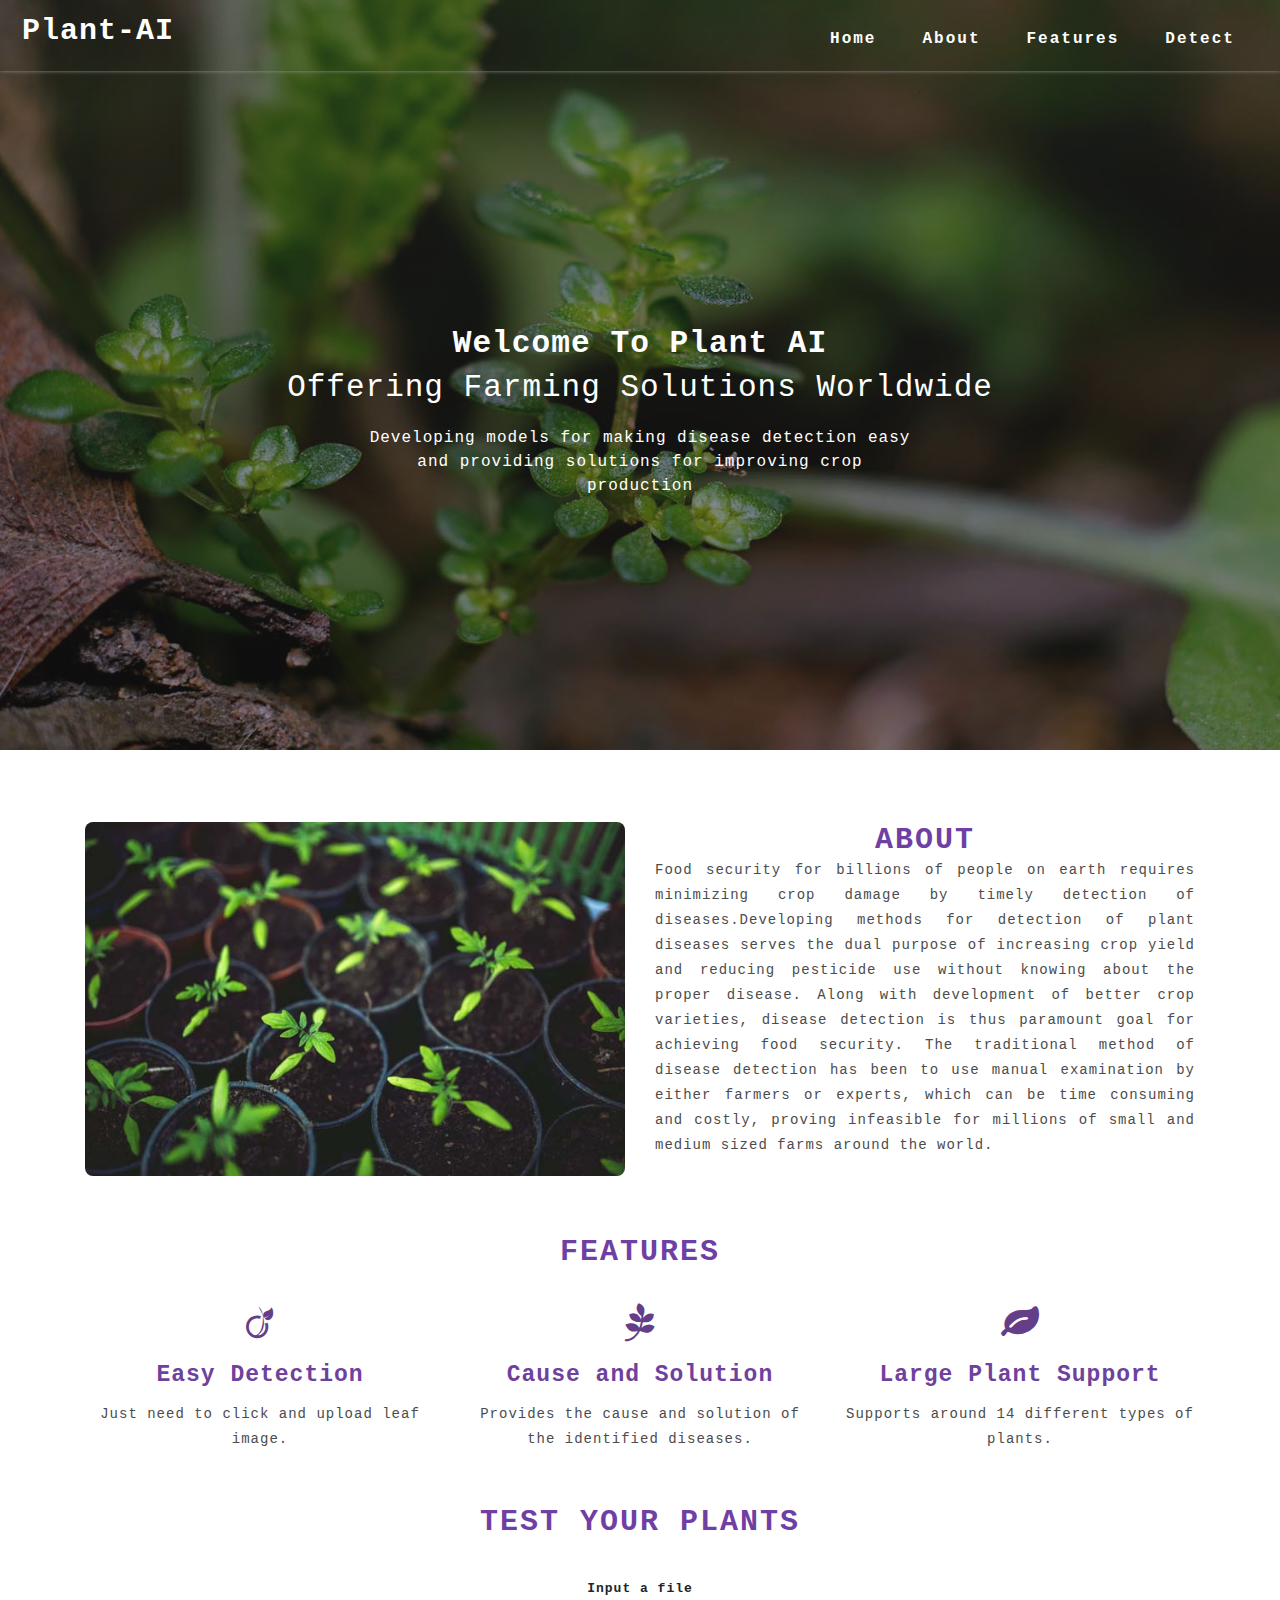
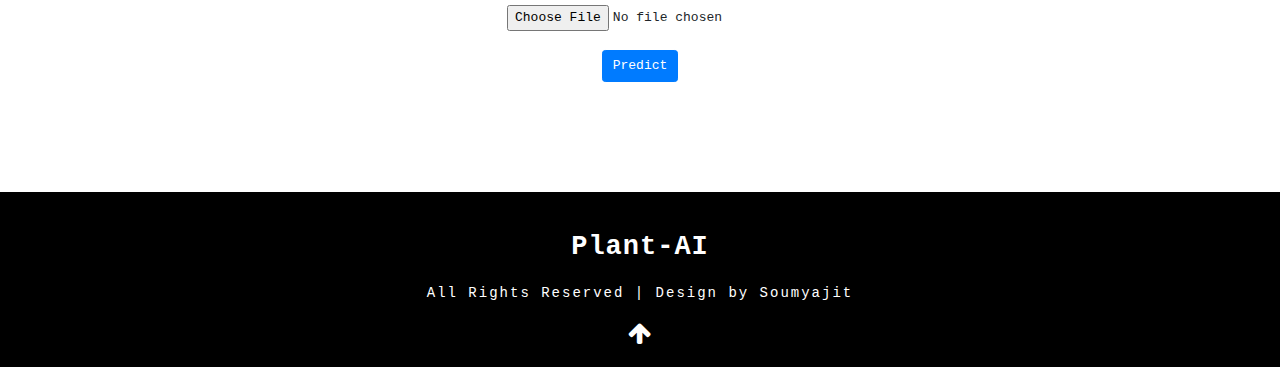
<file: Plant_AI-master/Flask/templates/index.html>
<!DOCTYPE html>
<html>

<head>
  <title>Plant AI</title>
  <!--meta tags -->
  <meta charset="UTF-8">
  <meta name="viewport" content="width=device-width, initial-scale=1">
  <!--//meta tags ends here-->
  <!--booststrap-->
  <link rel="stylesheet" href="https://maxcdn.bootstrapcdn.com/bootstrap/4.0.0/css/bootstrap.min.css"
    integrity="sha384-Gn5384xqQ1aoWXA+058RXPxPg6fy4IWvTNh0E263XmFcJlSAwiGgFAW/dAiS6JXm" crossorigin="anonymous">
  <!--//booststrap end-->

  <!-- font-awesome icons -->
  <link rel="stylesheet" href="https://cdnjs.cloudflare.com/ajax/libs/font-awesome/4.7.0/css/font-awesome.min.css"
    integrity="sha512-SfTiTlX6kk+qitfevl/7LibUOeJWlt9rbyDn92a1DqWOw9vWG2MFoays0sgObmWazO5BQPiFucnnEAjpAB+/Sw=="
    crossorigin="anonymous" />
  <!-- //font-awesome icons -->

  <!--stylesheets-->
  <link href="../static/styles/style.css" rel='stylesheet' type='text/css' media="all">
  <!--//stylesheets-->

</head>

<body>
  <div class="main-top" id="home">
    <!-- header -->
    <div class="headder-top">
      <!-- nav -->
      <nav>
        <div id="logo">
          <h1><a href="index.html">Plant-AI</a></h1>
        </div>
        <label for="drop" class="toggle">Menu</label>
        <input type="checkbox" id="drop">
        <ul class="menu mt-2">
          <li class="active"><a href="#home">Home</a></li>
          <li><a href="#about">About</a></li>
          <li><a href="#features">Features</a></li>
          <li><a href="#test">Detect</a></li>
        </ul>
      </nav>
      <!-- //nav -->
    </div>
    <!-- //header -->
    <!-- banner -->
    <div class="main-banner text-center">
      <div class="container">
        <div class="style-banner">
          <h4 class="mb-2">Welcome To Plant AI</h4>
          <h5>Offering Farming Solutions Worldwide
          </h5>
        </div>
        <div class="two-demo-button mt-md-4 mt-3">
          <p> Developing models for making disease detection easy and providing solutions for improving crop production
          </p>
        </div>

      </div>
    </div>
  </div>
  <!-- //banner -->

  <!-- about -->
  <section class="about py-lg-4 py-md-3 py-sm-3 py-3" id="about">
    <div class="container py-lg-5 py-md-4 py-sm-4 py-3">
      <div class="row">
        <div class="col-lg-6 about-imgs-txt pt-3">
          <img src="../static/images/4.jpg" alt="news image" class="img-fluid" style="border-radius: 8px;">
        </div>
        <div class="col-lg-6 text-justify about-two-grids pt-3">
          <h3 class="title text-center">About</h3>
          <div class="about-para-txt">
            <p>Food security for billions of people on earth requires minimizing crop damage by timely detection of
              diseases.Developing methods for detection of plant diseases serves the dual purpose of increasing crop
              yield and reducing pesticide use without knowing about the proper disease. Along with development of
              better crop varieties, disease detection is thus paramount goal for achieving food security. The
              traditional method of disease detection has been to use manual examination by either farmers or experts,
              which can be time consuming and costly, proving infeasible for millions of small and medium sized farms
              around the world.</p>
          </div>
        </div>
      </div>
    </div>
  </section>
  <!-- //about -->

  <!-- service -->
  <section class="service pb-5 " id="features">
    <div class="container ">
      <h3 class="title text-center mb-3">Features</h3>
      <div class="row">
        <div class="col-lg-4 col-md-6 col-sm-6 mt-lg-4 mt-3 service-grid-wthree text-center">
          <div class="ser-Agriculture-grid">
            <div class="about-icon mb-md-4 mb-3">
              <span class="fa fa-viadeo" aria-hidden="true"></span>
            </div>
            <div class="ser-sevice-grid">
              <h4 class="pb-3">Easy Detection</h4>
              <p>Just need to click and upload leaf image.</p>
            </div>
          </div>
        </div>
        <div class="col-lg-4 col-md-6 col-sm-6 mt-lg-4 mt-3 service-grid-wthree text-center">
          <div class="ser-Agriculture-grid">
            <div class="about-icon mb-md-4 mb-3">
              <span class="fa fa-pagelines" aria-hidden="true"></span>
            </div>
            <div class="ser-sevice-grid">
              <h4 class="pb-3">Cause and Solution</h4>
              <p>Provides the cause and solution of the identified diseases.</p>
            </div>
          </div>
        </div>
        <div class="col-lg-4 col-md-6 col-sm-6 mt-lg-4 mt-3 service-grid-wthree text-center">
          <div class="ser-Agriculture-grid">
            <div class="about-icon mb-md-4 mb-3">
              <span class="fa fa-leaf" aria-hidden="true"></span>
            </div>
            <div class="ser-sevice-grid">
              <h4 class="pb-3">Large Plant Support</h4>
              <p>Supports around 14 different types of plants.</p>
            </div>
          </div>
        </div>
      </div>
    </div>
  </section>


  <section class="blog_w3ls py-3 pb-5 pt-10" id="test">
    <div class="container pb-xl-5 pb-lg-3">
      <h3 class="title text-center mb-lg-5 mb-md-4 mb-sm-4 mb-3"> Test Your Plants</h3>
      <div class="row" style="justify-content: center;">
        <form action="{{ url_for('predict') }}" method="POST" enctype=multipart/form-data>
          <div class="form-group text-center">
            <label for="exampleFormControlFile1"><b>Input a file</b></label>
            <input type="file" name="file" class="form-control-file" id="inputImage" onchange=previewImage(event)
              required>
            <br />
            <button class="btn btn-primary" type="submit"> Predict </button>
          </div>
        </form>
      </div>
      <img id="output-image" class="rounded mx-auto d-block" />
      <br />
    </div>

  </section>

  <!-- footer -->
  <footer>
    <div class="container pt-5 pb-3">
      <div class="footer-w3layouts-head text-center">
        <h2><a href="index.html">Plant-AI</a></h2>
      </div>
      <div class="bottem-wthree-footer text-center pt-md-4 pt-3">
        <p>
          All Rights Reserved | Design by Soumyajit
        </p>
      </div>
      <!-- move icon -->
      <div class="text-center">
        <a href="#home" class="move-top text-center mt-3"><i class="fa fa-arrow-up" aria-hidden="true"></i></a>
      </div>
      <!--//move icon -->
    </div>
  </footer>
  <!--//footer -->

  <script src="https://code.jquery.com/jquery-3.2.1.slim.min.js"
    integrity="sha384-KJ3o2DKtIkvYIK3UENzmM7KCkRr/rE9/Qpg6aAZGJwFDMVNA/GpGFF93hXpG5KkN"
    crossorigin="anonymous"></script>
  <script src="https://cdnjs.cloudflare.com/ajax/libs/popper.js/1.12.9/umd/popper.min.js"
    integrity="sha384-ApNbgh9B+Y1QKtv3Rn7W3mgPxhU9K/ScQsAP7hUibX39j7fakFPskvXusvfa0b4Q"
    crossorigin="anonymous"></script>
  <script src="https://maxcdn.bootstrapcdn.com/bootstrap/4.0.0/js/bootstrap.min.js"
    integrity="sha384-JZR6Spejh4U02d8jOt6vLEHfe/JQGiRRSQQxSfFWpi1MquVdAyjUar5+76PVCmYl"
    crossorigin="anonymous"></script>

  <script>
    function previewImage(event) {
      var reader = new FileReader();
      reader.onload = function () {
        var output = document.getElementById('output-image')
        output.src = reader.result;
      }
      reader.readAsDataURL(event.target.files[0]);
    }
  </script>
</body>

</html>
</file>
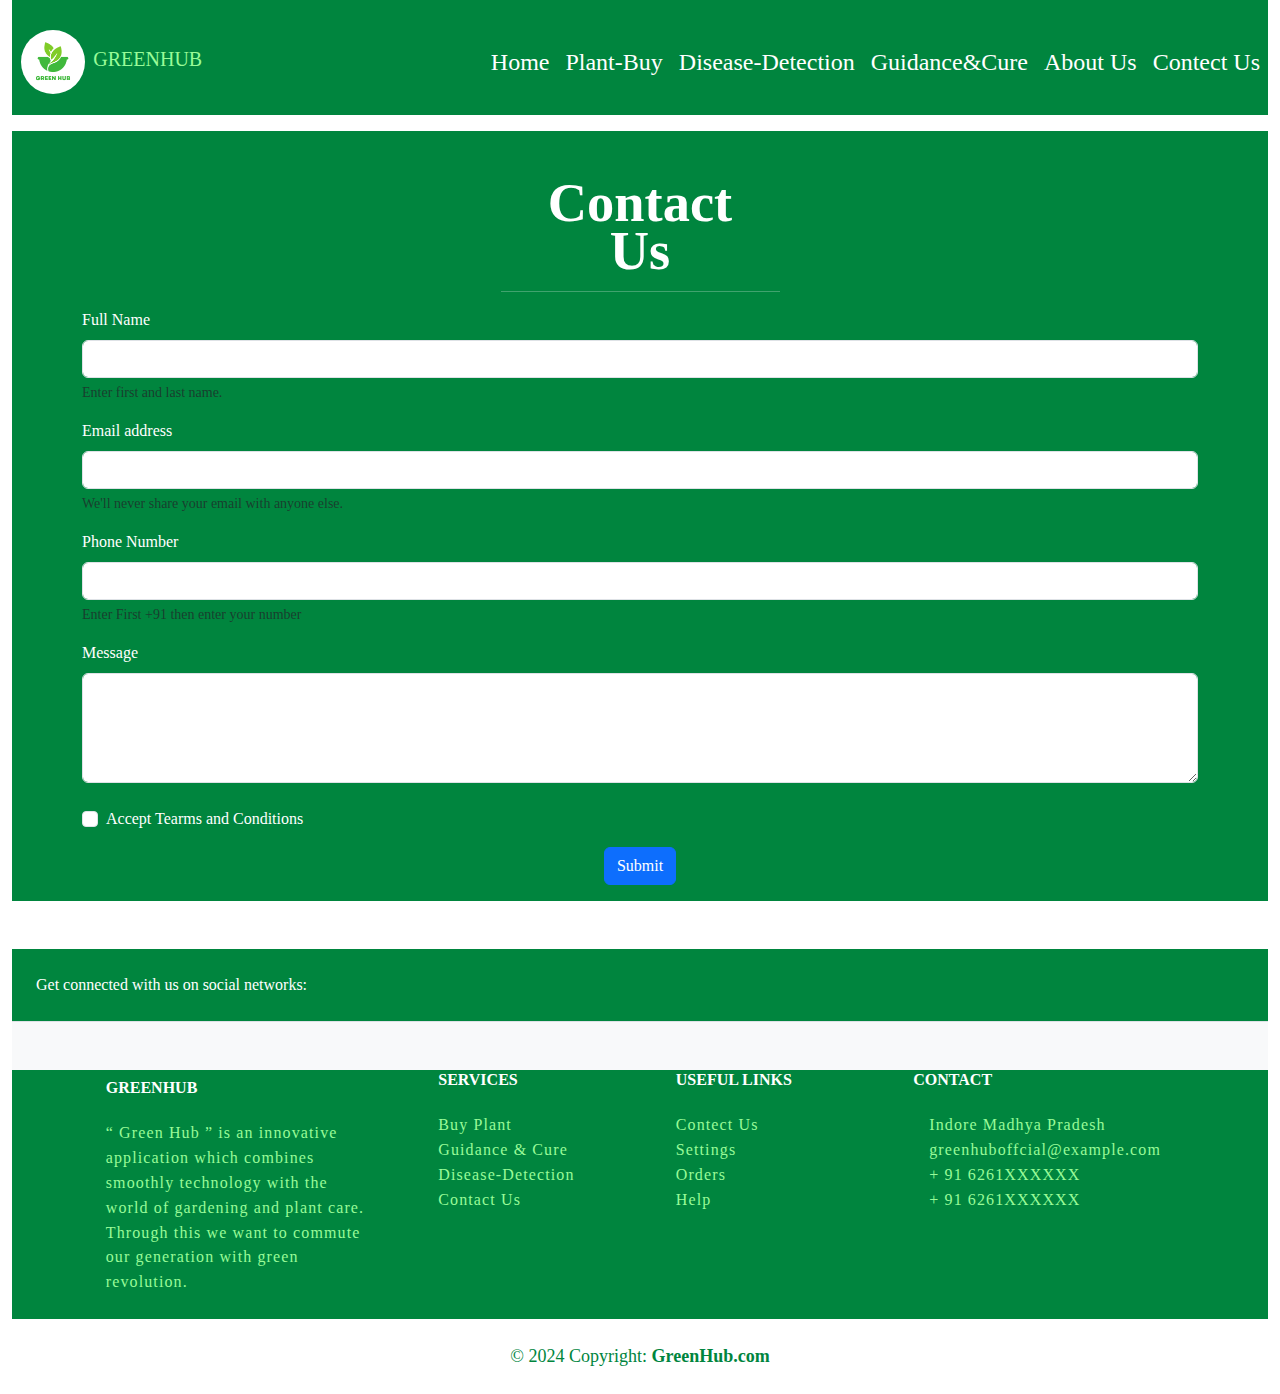
<file: ContectUs.html>
<!DOCTYPE html>
<html lang="en">
<head>
    <meta charset="UTF-8">
    <meta name="viewport" content="width=device-width, initial-scale=1.0">
    <title>Document</title>
    <link rel="stylesheet" href="https://cdnjs.cloudflare.com/ajax/libs/font-awesome/6.5.1/css/all.min.css" integrity="sha512-DTOQO9RWCH3ppGqcWaEA1BIZOC6xxalwEsw9c2QQeAIftl+Vegovlnee1c9QX4TctnWMn13TZye+giMm8e2LwA==" crossorigin="anonymous" referrerpolicy="no-referrer" />
    <link rel="stylesheet" href="https://cdn.jsdelivr.net/npm/bootstrap@5.3.2/dist/css/bootstrap.min.css">
    <link rel="stylesheet" href="ContectUs.css">

</head>
<body>
<div class="container-fluid">
        <nav class="navbar navbar-expand-lg bg-color py-2 pt-lg-3 mb-3" style=" background-color: #00853E;">
            <a class="navbar-brand "style="color: #98FB98; " href="LogoPage.html"><img src="images/L1.png" class="Logo-image" alt="">GREENHUB</a>
            <button class="navbar-toggler" type="button" data-toggle="collapse" data-target="#navbarSupportedContent" aria-controls="navbarSupportedContent" aria-expanded="false" aria-label="Toggle navigation">
            <span class="navbar-toggler-icon"></span>
            </button>
        
            <div class="collapse navbar-collapse" id="navbarSupportedContent">
            <ul class="navbar-nav ms-auto">
              <li class="nav-item active">
                <a class="nav-link text-capitalize nav-link-values" style="color: white;" href="index.html">Home</a>
              </li>
              <li class="nav-item">
                <a class="nav-link text-capitalize nav-link-values " style="color: white;" href="Plant_buy_page.html">Plant-Buy</a>
              </li>
              <li class="nav-item">
                <a class="nav-link text-capitalize nav-link-values" style="color: white;" href="Disease_Detection.html">Disease-Detection</a>
              </li>
              <li class="nav-item">
                <a class="nav-link text-capitalize nav-link-values" style="color: white;" href="Guidance_And_Cure.html">Guidance&Cure</a>
              </li>
              <li class="nav-item">
                <a class="nav-link text-capitalize nav-link-values" style="color: white;" href="AboutUs.html">About Us</a>
              </li>
              <li class="nav-item">
                <a class="nav-link text-capitalize nav-link-values " style="color: white;" href="ContectUs.html">Contect Us</a>
              </li>
            </ul>
          </div>
        </nav>
<!-- ---------------------nav bar end --------------------------->

<!-- #################--- part_1_section start ---################  -->
<!-- ---------------------Contect Us section----------------------- -->
<section class="comman-section contect-section  mb-5  pt-5 bg-color" style="background-color: #00853E;">
  <div class="container text-center comman-title fw-bold">
   <h2 class="comman-heading" style="color: white;">Contact <br>Us</h2>
  <hr class="w-25 mx-auto" style="color: white;">
 </div>
<div class="container">
<form class="form-section mx-auto">
  <div class="mb-3">
    <label for="FullName" class="form-label" style="color: white;">Full Name</label>
    <input type="text" class="form-control" id="FullName" aria-describedby="emailHelp" required>
    <div id="emailHelp" class="form-text">Enter first and last name.</div>
  </div>
  <div class="mb-3">
    <label for="EmailId" class="form-label" style="color: white;">Email address</label>
    <input type="email" class="form-control" id="EmailId" aria-describedby="emailHelp">
    <div id="emailHelp" class="form-text">We'll never share your email with anyone else.</div>
  </div>
  <div class="mb-3">
    <label for="PhoneNumber" class="form-label" style="color: white;">Phone Number</label>
    <input type="number" class="form-control" id="PhoneNumber" aria-describedby="emailHelp">
    <div id="emailHelp" class="form-text">Enter First +91 then enter your number</div>
  </div>
  <div class="form-outline" data-mdb-input-init>
    <label class="form-label" for="MessageData" style="color: white;">Message</label>
    <textarea class="form-control" id="MessageData" rows="4"></textarea>
  </div><br>
  <div class="mb-3 form-check">
    <input type="checkbox" class="form-check-input" id="TearmsAndConditions">
    <label class="form-check-label" for="TearmsAndConditions" style="color: white;">Accept Tearms and Conditions</label>
  </div>
  <center><button type="submit" class="btn btn-primary mb-3">Submit</button></center>
</form>
</div>
 </section>

<!-- #################--- part_1_section end ---################  -->

<!-- ----------------------footer-------------------------------- -->
<!-- Footer -->
<footer class="text-center text-lg-start bg-body-tertiary text-muted" >
    <!-- Section: Social media -->
    <section class="d-flex justify-content-center justify-content-lg-between p-4 border-bottom" style="background-color: #00853E; color: white;">
      <!-- Left -->
      <div class="me-5 d-none d-lg-block">
        <span>Get connected with us on social networks:</span>
      </div>
      <!-- Left -->
  
      <!-- Right -->
      <div>
        <a href="" class="me-4 text-reset">
          <i class="fab fa-facebook-f"></i>
        </a>
        <a href="" class="me-4 text-reset">
          <i class="fab fa-twitter"></i>
        </a>
        <a href="" class="me-4 text-reset">
          <i class="fab fa-google"></i>
        </a>
        <a href="" class="me-4 text-reset">
          <i class="fab fa-instagram"></i>
        </a>
        <a href="" class="me-4 text-reset">
          <i class="fab fa-linkedin"></i>
        </a>
        <a href="" class="me-4 text-reset">
          <i class="fab fa-github"></i>
        </a>
      </div>
      <!-- Right -->
    </section>
    <!-- Section: Social media -->
  
    <!-- Section: Links  -->
    <section class="" style="background-color: #00853E; color: white;">
      <div class="container text-center text-md-start mt-5">
        <!-- Grid row -->
        <div class="row mt-3">
          <!-- Grid column -->
          <div class="col-md-3 col-lg-4 col-xl-3 mx-auto mb-4">
            <!-- Content -->
            <h6 class="text-uppercase fw-bold mb-4 mt-2" style="color: white;">
                GREENHUB
            </h6>
            <p>
              “ Green Hub ” is an innovative application which combines smoothly technology with the world of gardening and plant care.
              Through this we want to commute our generation with green revolution.
            </p>
          </div>
          <!-- Grid column -->
  
          <!-- Grid column -->
          <div class="col-md-2 col-lg-2 col-xl-2 mx-auto mb-4">
            <!-- Links -->
            <h6 class="text-uppercase fw-bold mb-4" style="color: white;">
              Services
            </h6>
            <p>
              <a href="#!" class="text-reset">Buy Plant</a>
            </p>
            <p>
              <a href="#!" class="text-reset">Guidance & Cure</a>
            </p>
            <p>
              <a href="#!" class="text-reset">Disease-Detection</a>
            </p>
            <p>
              <a href="#!" class="text-reset">Contact Us</a>
            </p>
          </div>
          <!-- Grid column -->
  
          <!-- Grid column -->
          <div class="col-md-3 col-lg-2 col-xl-2 mx-auto mb-4">
            <!-- Links -->
            <h6 class="text-uppercase fw-bold mb-4" style="color: white;">
              Useful links
            </h6>
            <p>
              <a href="#!" class="text-reset">Contect Us</a>
            </p>
            <p>
              <a href="#!" class="text-reset">Settings</a>
            </p>
            <p>
              <a href="#!" class="text-reset">Orders</a>
            </p>
            <p>
              <a href="#!" class="text-reset">Help</a>
            </p>
          </div>
          <!-- Grid column -->
  
          <!-- Grid column -->
          <div class="col-md-4 col-lg-3 col-xl-3 mx-auto mb-md-0 mb-4">
            <!-- Links -->
            <h6 class="text-uppercase fw-bold mb-4" style="color: white;">Contact</h6>
            <p><i class="fas fa-home me-3"></i> Indore Madhya Pradesh </p>
            <p>
              <i class="fas fa-envelope me-3"></i>
              greenhuboffcial@example.com
            </p>
            <p><i class="fas fa-phone me-3"></i> + 91 6261XXXXXX</p>
            <p><i class="fas fa-print me-3"></i> + 91 6261XXXXXX</p>
          </div>
          <!-- Grid column -->
        </div>
        <!-- Grid row -->
      </div>
    </section>
    <!-- Section: Links  -->
  
    <!-- Copyright -->
    <div class="text-center p-4" style="background-color: white; color: #00853E; font-size: large; ">
      © 2024 Copyright:
      <a class="text-reset fw-bold" href="https://mdbootstrap.com/">GreenHub.com</a>
    </div>
    <!-- Copyright -->
  </footer>
  <!-- Footer -->
    </div>
</body>
</html>
</file>
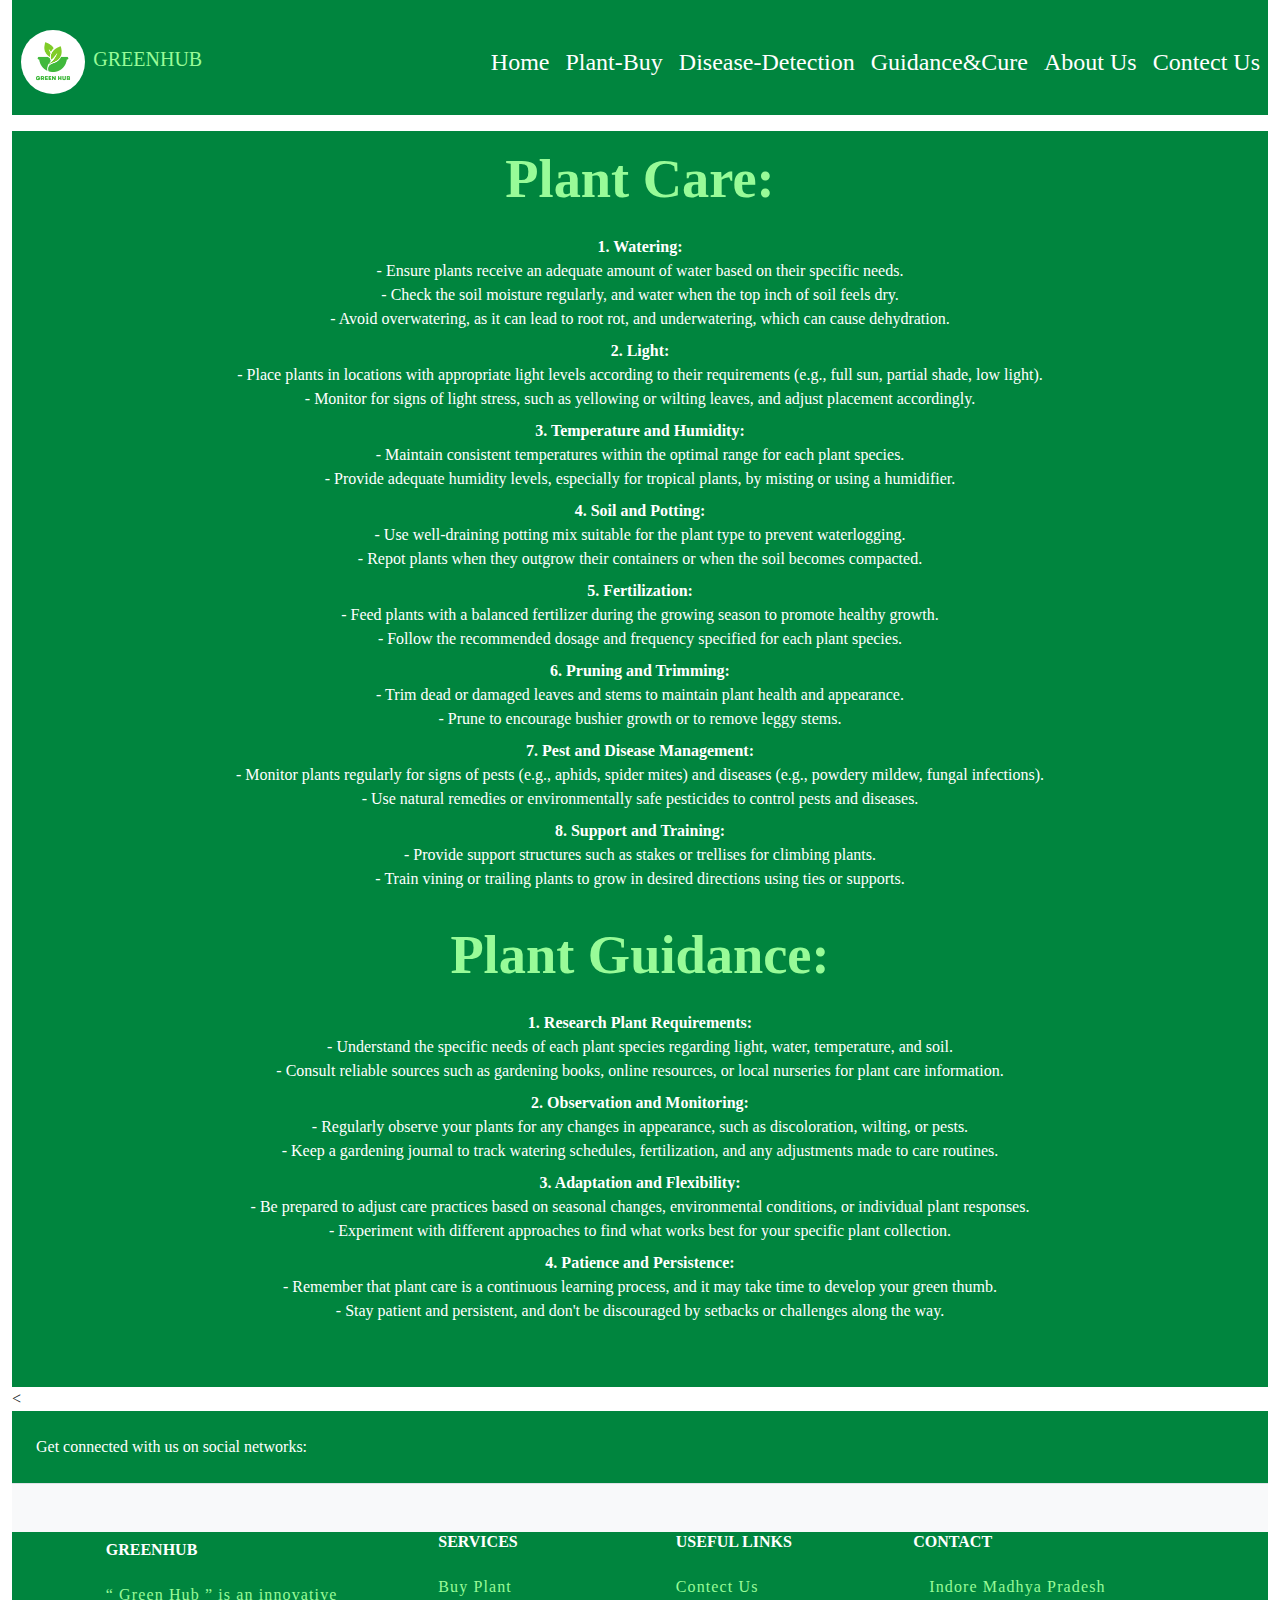
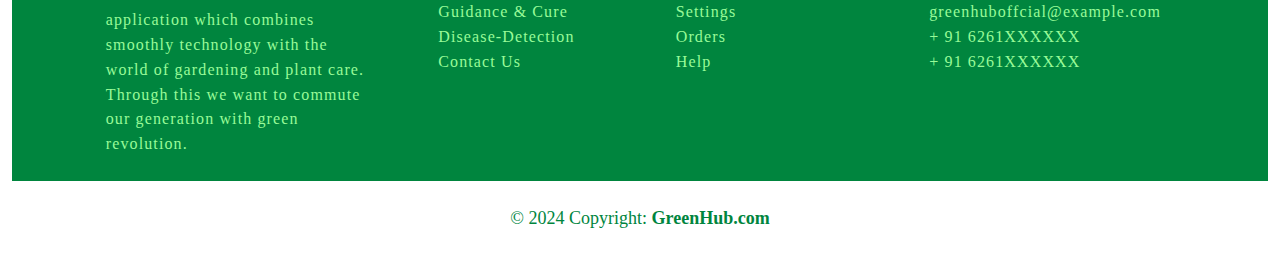
<file: Guidance_And_Cure.html>
<!DOCTYPE html>
<html lang="en">
<head>
    <meta charset="UTF-8">
    <meta name="viewport" content="width=device-width, initial-scale=1.0">
    <title>Document</title>
    <link rel="stylesheet" href="https://cdnjs.cloudflare.com/ajax/libs/font-awesome/6.5.1/css/all.min.css" integrity="sha512-DTOQO9RWCH3ppGqcWaEA1BIZOC6xxalwEsw9c2QQeAIftl+Vegovlnee1c9QX4TctnWMn13TZye+giMm8e2LwA==" crossorigin="anonymous" referrerpolicy="no-referrer" />
    <link rel="stylesheet" href="https://cdn.jsdelivr.net/npm/bootstrap@5.3.2/dist/css/bootstrap.min.css">
    <link rel="stylesheet" href="Guidance_And_Cure.css">
</head>
<body>
<div class="container-fluid">
        <nav class="navbar navbar-expand-lg bg-color py-2 pt-lg-3 mb-3" style=" background-color: #00853E;">
            <a class="navbar-brand "style="color: #98FB98; " href="LogoPage.html"><img src="images/L1.png" class="Logo-image" alt="">GREENHUB</a>
            <button class="navbar-toggler" type="button" data-toggle="collapse" data-target="#navbarSupportedContent" aria-controls="navbarSupportedContent" aria-expanded="false" aria-label="Toggle navigation">
            <span class="navbar-toggler-icon"></span>
            </button>
        
            <div class="collapse navbar-collapse" id="navbarSupportedContent">
            <ul class="navbar-nav ms-auto">
              <li class="nav-item active">
                <a class="nav-link text-capitalize nav-link-values" style="color: white;" href="index.html">Home</a>
              </li>
              <li class="nav-item">
                <a class="nav-link text-capitalize nav-link-values " style="color: white;" href="Plant_buy_page.html">Plant-Buy</a>
              </li>
              <li class="nav-item">
                <a class="nav-link text-capitalize nav-link-values" style="color: white;" href="Disease_Detection.html">Disease-Detection</a>
              </li>
              <li class="nav-item">
                <a class="nav-link text-capitalize nav-link-values" style="color: white;" href="Guidance_And_Cure.html">Guidance&Cure</a>
              </li>
              <li class="nav-item">
                <a class="nav-link text-capitalize nav-link-values" style="color: white;" href="AboutUs.html">About Us</a>
              </li>
              <li class="nav-item">
                <a class="nav-link text-capitalize nav-link-values " style="color: white;" href="ContectUs.html">Contect Us</a>
              </li>
            </ul>
          </div>
        </nav>
<!------------------------nav bar end------------------------  ----->
<center>
  <section class="pt-4 pb-4" style="background-color: #00853E;">
    <h2>
      Plant Care:
    </h2>
    <br>
    <dl style="color: white;">
      <dt>
        1. Watering:
      </dt>
      <dd>
        - Ensure plants receive an adequate amount of water based on their specific needs. <br> 
        - Check the soil moisture regularly, and water when the top inch of soil feels dry. <br>
        - Avoid overwatering, as it can lead to root rot, and underwatering, which can cause dehydration. <br>   
      </dd>
      <dt>
        2. Light:
      </dt>
      <dd>
        - Place plants in locations with appropriate light levels according to their requirements (e.g., full sun, partial shade, low light). <br>
        - Monitor for signs of light stress, such as yellowing or wilting leaves, and adjust placement accordingly. <br>
      </dd>
      <dt>
        3. Temperature and Humidity:
      </dt>
      <dd>
        - Maintain consistent temperatures within the optimal range for each plant species. <br>
        - Provide adequate humidity levels, especially for tropical plants, by misting or using a humidifier. <br>
      </dd>
      <dt>
        4. Soil and Potting:
      </dt>
      <dd>
        - Use well-draining potting mix suitable for the plant type to prevent waterlogging. <br>
        - Repot plants when they outgrow their containers or when the soil becomes compacted. <br>     
      </dd>
      <dt>
        5. Fertilization:
      </dt>
      <dd>
        - Feed plants with a balanced fertilizer during the growing season to promote healthy growth. <br>
        - Follow the recommended dosage and frequency specified for each plant species. <br>
      </dd>
      <dt>
        6. Pruning and Trimming:
      </dt>
      <dd>
        - Trim dead or damaged leaves and stems to maintain plant health and appearance. <br>
        - Prune to encourage bushier growth or to remove leggy stems. <br>     
      </dd>
      <dt>
        7. Pest and Disease Management:
      </dt>
      <dd>
        - Monitor plants regularly for signs of pests (e.g., aphids, spider mites) and diseases (e.g., powdery mildew, fungal infections). <br>
        - Use natural remedies or environmentally safe pesticides to control pests and diseases. <br>
      </dd>
      <dt>
        8. Support and Training:
      </dt>
      <dd>
        - Provide support structures such as stakes or trellises for climbing plants. <br>
        - Train vining or trailing plants to grow in desired directions using ties or supports. <br>     
      </dd>
    </dl><br>

    <h2>
      Plant Guidance:
    </h2><br>
    <dl style="color: white;">
      <dt>
        1. Research Plant Requirements:
      </dt>
      <dd>
        - Understand the specific needs of each plant species regarding light, water, temperature, and soil. <br>
        - Consult reliable sources such as gardening books, online resources, or local nurseries for plant care information. <br>     
      </dd>
      <dt>
        2. Observation and Monitoring:
      </dt>
      <dd>
        - Regularly observe your plants for any changes in appearance, such as discoloration, wilting, or pests. <br>
        - Keep a gardening journal to track watering schedules, fertilization, and any adjustments made to care routines. <br>     
      </dd>
      <dt>
        3. Adaptation and Flexibility:
      </dt>
      <dd>
        - Be prepared to adjust care practices based on seasonal changes, environmental conditions, or individual plant responses. <br>
        - Experiment with different approaches to find what works best for your specific plant collection. <br>     
      </dd>
      <dt>
        4. Patience and Persistence:
      </dt>
      <dd>
        - Remember that plant care is a continuous learning process, and it may take time to develop your green thumb. <br>
        - Stay patient and persistent, and don't be discouraged by setbacks or challenges along the way. <br>
      </dd>
    </dl> <br>
</section>
</center><

<!-- ----------------------footer-------------------------------- -->
<!-- Footer -->
<footer class="text-center text-lg-start bg-body-tertiary text-muted" >
    <!-- Section: Social media -->
    <section class="d-flex justify-content-center justify-content-lg-between p-4 border-bottom" style="background-color: #00853E; color: white;">
      <!-- Left -->
      <div class="me-5 d-none d-lg-block">
        <span>Get connected with us on social networks:</span>
      </div>
      <!-- Left -->
  
      <!-- Right -->
      <div>
        <a href="" class="me-4 text-reset">
          <i class="fab fa-facebook-f"></i>
        </a>
        <a href="" class="me-4 text-reset">
          <i class="fab fa-twitter"></i>
        </a>
        <a href="" class="me-4 text-reset">
          <i class="fab fa-google"></i>
        </a>
        <a href="" class="me-4 text-reset">
          <i class="fab fa-instagram"></i>
        </a>
        <a href="" class="me-4 text-reset">
          <i class="fab fa-linkedin"></i>
        </a>
        <a href="" class="me-4 text-reset">
          <i class="fab fa-github"></i>
        </a>
      </div>
      <!-- Right -->
    </section>
    <!-- Section: Social media -->
  
    <!-- Section: Links  -->
    <section class="" style="background-color: #00853E; color: white;">
      <div class="container text-center text-md-start mt-5">
        <!-- Grid row -->
        <div class="row mt-3">
          <!-- Grid column -->
          <div class="col-md-3 col-lg-4 col-xl-3 mx-auto mb-4">
            <!-- Content -->
            <h6 class="text-uppercase fw-bold mb-4 mt-2" style="color: white;">
                GREENHUB
            </h6>
            <p>
              “ Green Hub ” is an innovative application which combines smoothly technology with the world of gardening and plant care.
              Through this we want to commute our generation with green revolution.
            </p>
          </div>
          <!-- Grid column -->
  
          <!-- Grid column -->
          <div class="col-md-2 col-lg-2 col-xl-2 mx-auto mb-4">
            <!-- Links -->
            <h6 class="text-uppercase fw-bold mb-4" style="color: white;">
              Services
            </h6>
            <p>
              <a href="#!" class="text-reset">Buy Plant</a>
            </p>
            <p>
              <a href="#!" class="text-reset">Guidance & Cure</a>
            </p>
            <p>
              <a href="#!" class="text-reset">Disease-Detection</a>
            </p>
            <p>
              <a href="#!" class="text-reset">Contact Us</a>
            </p>
          </div>
          <!-- Grid column -->
  
          <!-- Grid column -->
          <div class="col-md-3 col-lg-2 col-xl-2 mx-auto mb-4">
            <!-- Links -->
            <h6 class="text-uppercase fw-bold mb-4" style="color: white;">
              Useful links
            </h6>
            <p>
              <a href="#!" class="text-reset">Contect Us</a>
            </p>
            <p>
              <a href="#!" class="text-reset">Settings</a>
            </p>
            <p>
              <a href="#!" class="text-reset">Orders</a>
            </p>
            <p>
              <a href="#!" class="text-reset">Help</a>
            </p>
          </div>
          <!-- Grid column -->
  
          <!-- Grid column -->
          <div class="col-md-4 col-lg-3 col-xl-3 mx-auto mb-md-0 mb-4">
            <!-- Links -->
            <h6 class="text-uppercase fw-bold mb-4" style="color: white;">Contact</h6>
            <p><i class="fas fa-home me-3"></i> Indore Madhya Pradesh </p>
            <p>
              <i class="fas fa-envelope me-3"></i>
              greenhuboffcial@example.com
            </p>
            <p><i class="fas fa-phone me-3"></i> + 91 6261XXXXXX</p>
            <p><i class="fas fa-print me-3"></i> + 91 6261XXXXXX</p>
          </div>
          <!-- Grid column -->
        </div>
        <!-- Grid row -->
      </div>
    </section>
    <!-- Section: Links  -->
  
    <!-- Copyright -->
    <div class="text-center p-4" style="background-color: white; color: #00853E; font-size: large; ">
      © 2024 Copyright:
      <a class="text-reset fw-bold" href="https://mdbootstrap.com/">GreenHub.com</a>
    </div>
    <!-- Copyright -->
  </footer>
  <!-- Footer -->
    </div>
</body>
</html>
</file>
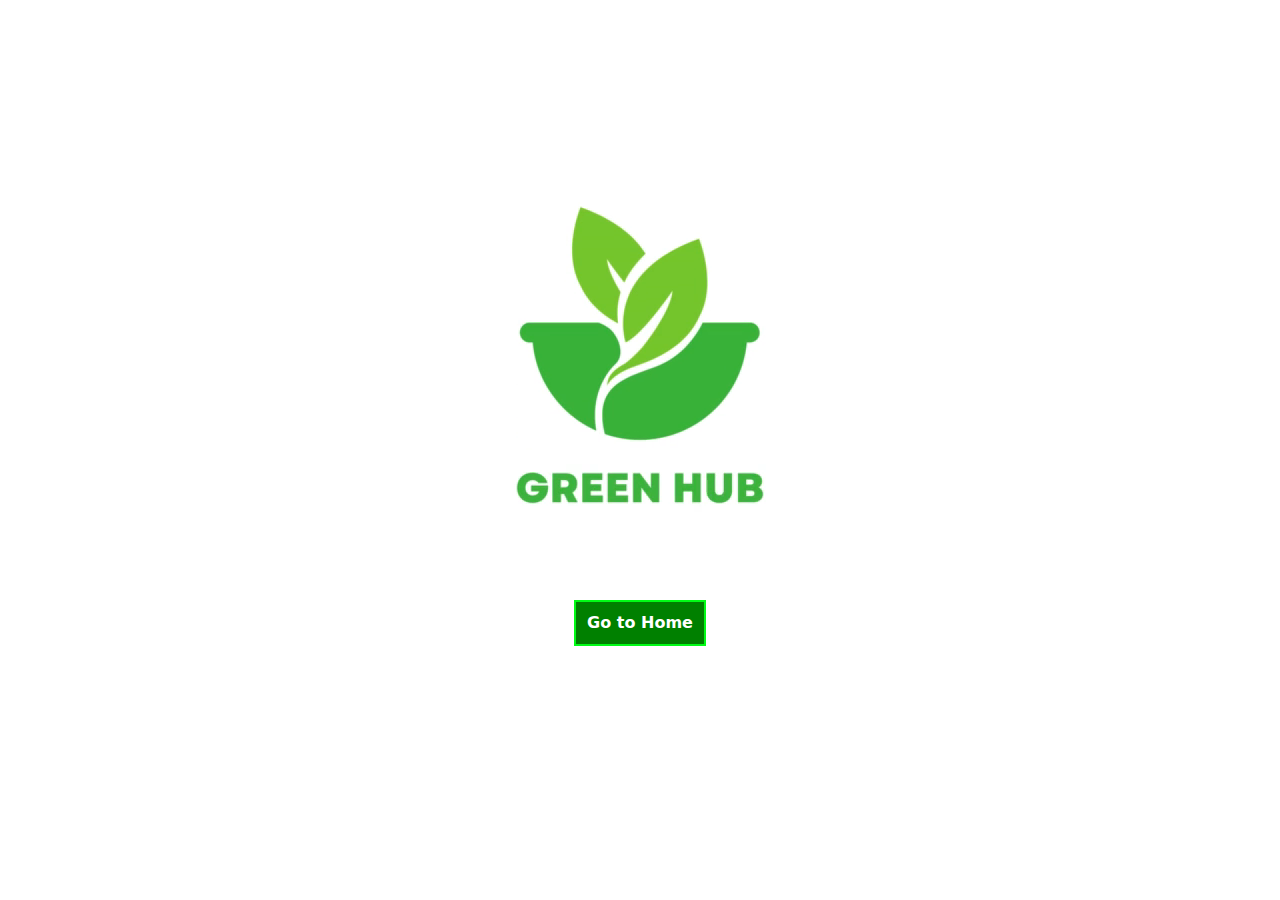
<file: LogoPage.html>
<!DOCTYPE html>
<html lang="en">
<head>
    <meta charset="UTF-8">
    <meta name="viewport" content="width=device-width, initial-scale=1.0">
    <title>Document</title>
    <link rel="stylesheet" href="https://cdnjs.cloudflare.com/ajax/libs/font-awesome/6.5.1/css/all.min.css" integrity="sha512-DTOQO9RWCH3ppGqcWaEA1BIZOC6xxalwEsw9c2QQeAIftl+Vegovlnee1c9QX4TctnWMn13TZye+giMm8e2LwA==" crossorigin="anonymous" referrerpolicy="no-referrer" />
    <link rel="stylesheet" href="https://cdn.jsdelivr.net/npm/bootstrap@5.3.2/dist/css/bootstrap.min.css">
</head>
<body>
    <div class="container">
    <center>
        <div >
            <video src="video/Logo video.mp4" style="margin-top: 10%; display: flex ;"  autoplay loop muted></video>
        </div>
        <a href="index.html" style="text-decoration: none; color: white; margin: 4%; padding: 1%; border: 2px solid rgb(0, 251, 21); background-color: green;"><b>Go to Home</b></a>
    </center>
    </div>
    
</body>
</html>
</file>
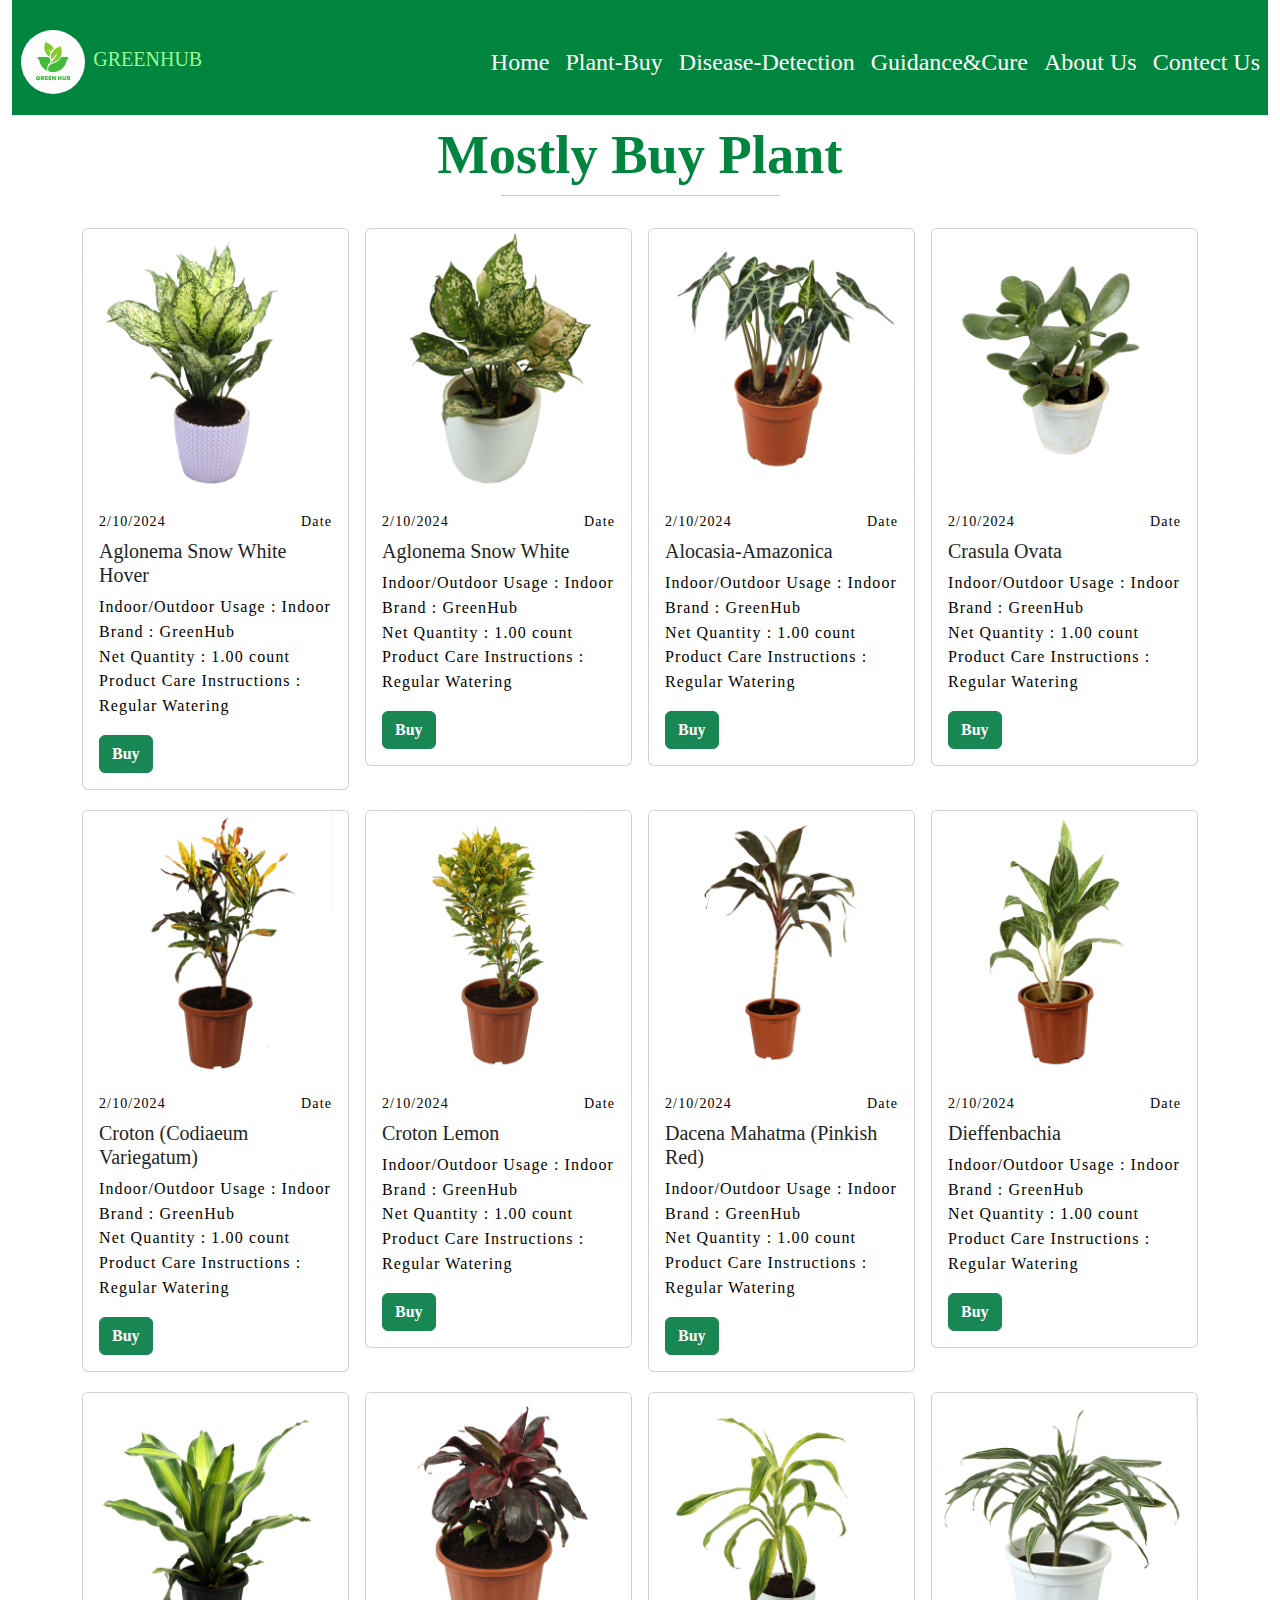
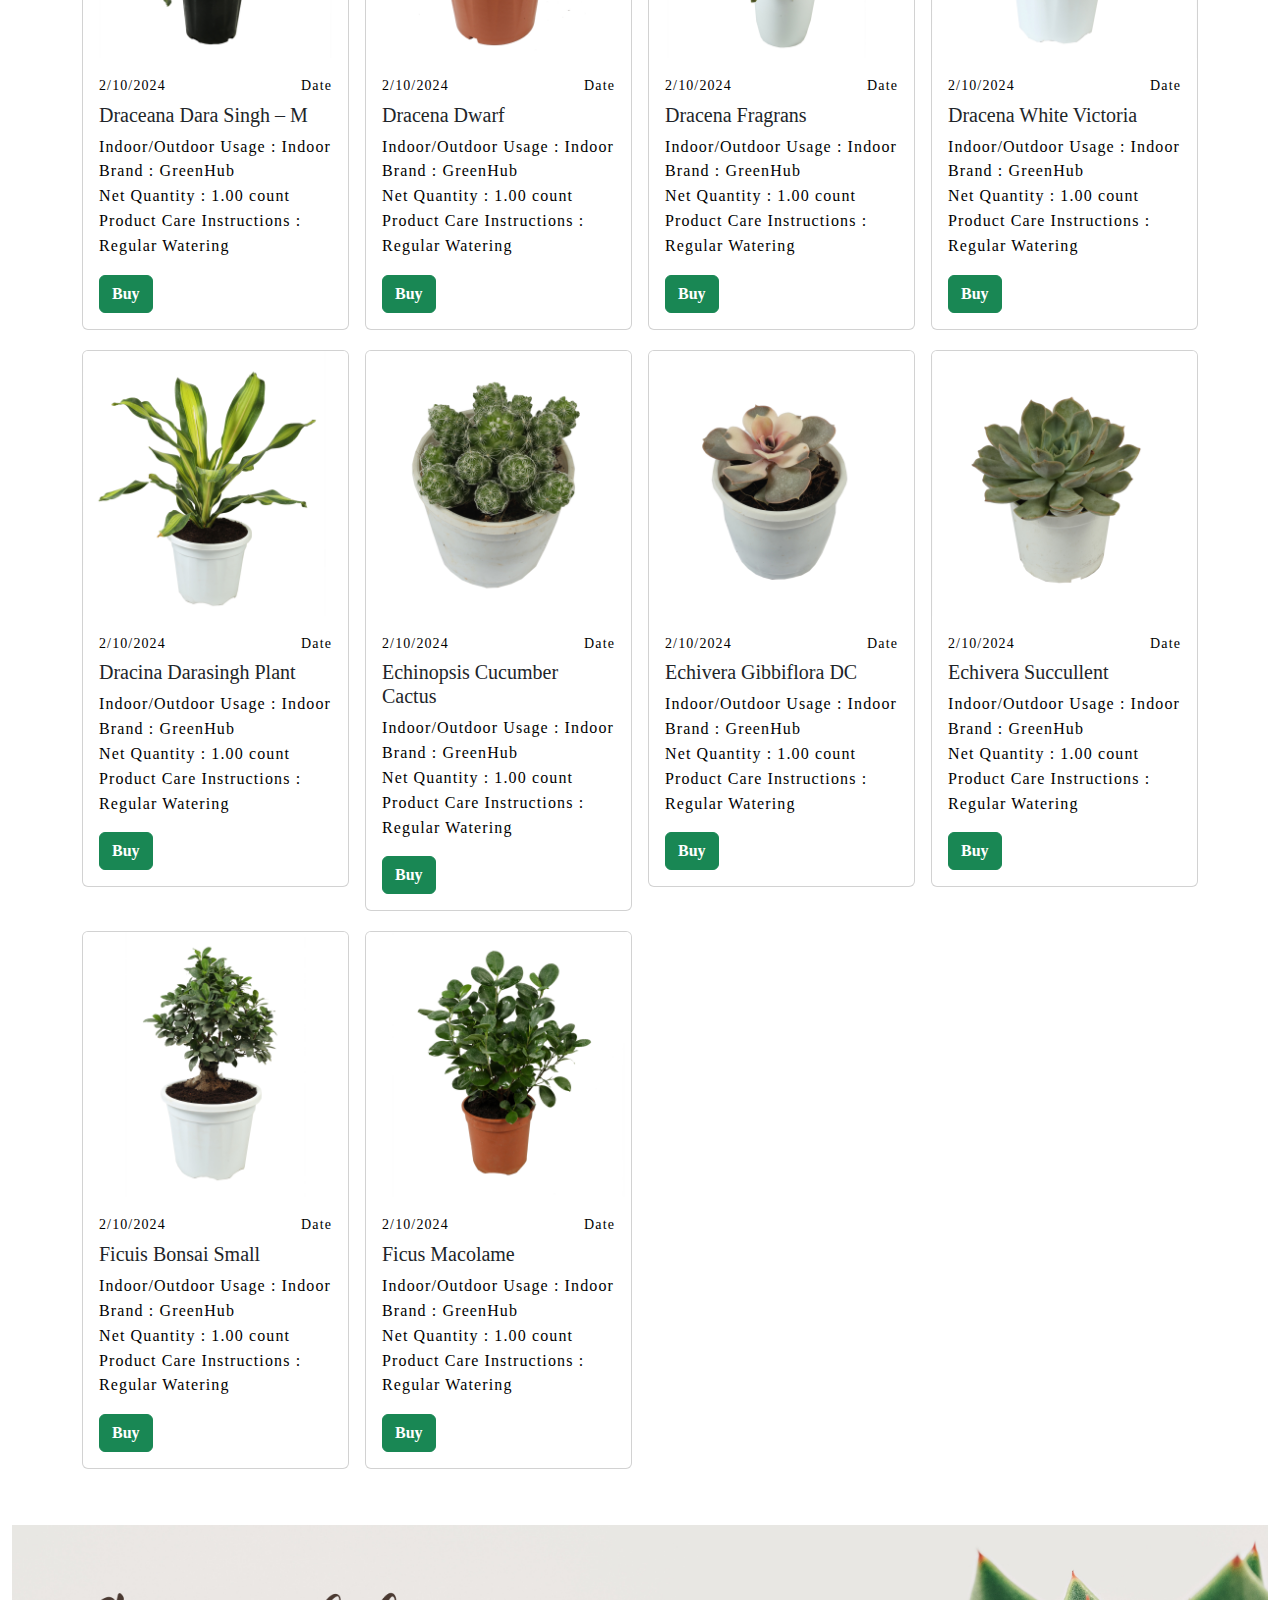
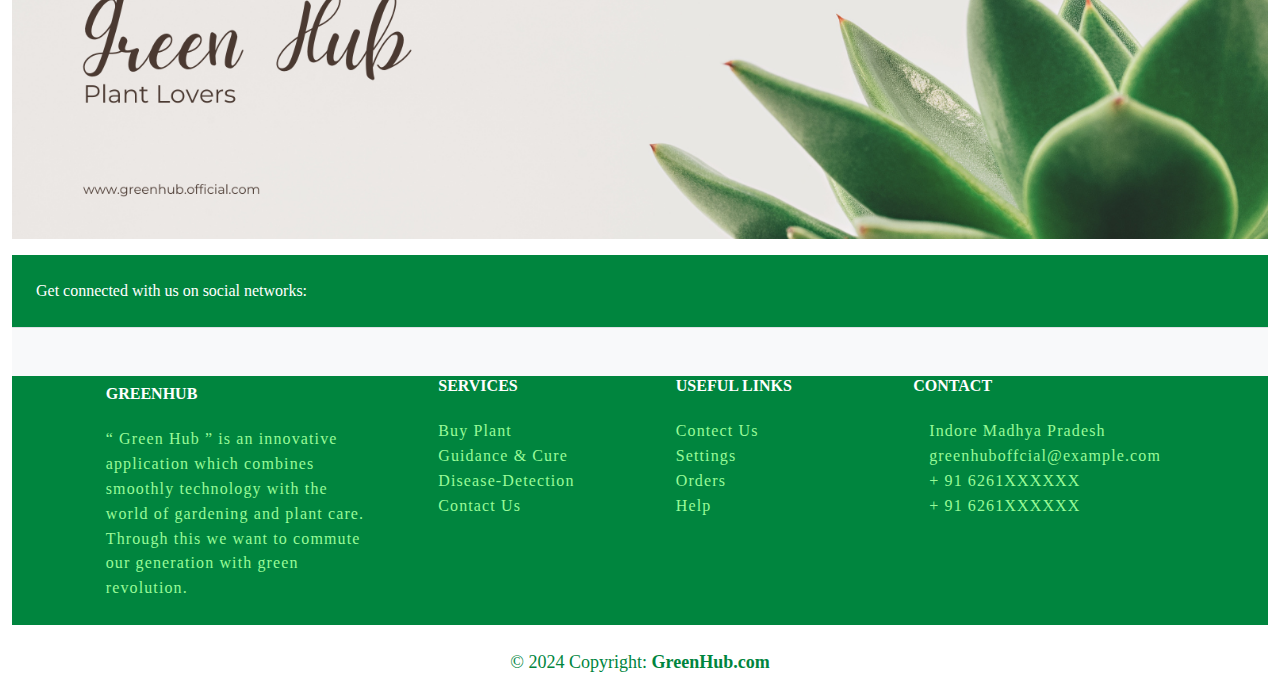
<file: Plant_buy_page.html>
<!DOCTYPE html>
<html lang="en">
<head>
    <meta charset="UTF-8">
    <meta name="viewport" content="width=device-width, initial-scale=1.0">
    <title>Document</title>
    <link rel="stylesheet" href="https://cdnjs.cloudflare.com/ajax/libs/font-awesome/6.5.1/css/all.min.css" integrity="sha512-DTOQO9RWCH3ppGqcWaEA1BIZOC6xxalwEsw9c2QQeAIftl+Vegovlnee1c9QX4TctnWMn13TZye+giMm8e2LwA==" crossorigin="anonymous" referrerpolicy="no-referrer" />
    <link rel="stylesheet" href="https://cdn.jsdelivr.net/npm/bootstrap@5.3.2/dist/css/bootstrap.min.css">
    <link rel="stylesheet" href="Plant_buy_page.css">
</head>
<body>
    <div class="container-fluid">
      <nav class="navbar navbar-expand-lg bg-color py-2 pt-lg-3 mb-3" style=" background-color: #00853E;">
        <a class="navbar-brand "style="color: #98FB98; " href="LogoPage.html"><img src="images/L1.png" class="Logo-image" alt="">GREENHUB</a>
        <button class="navbar-toggler" type="button" data-toggle="collapse" data-target="#navbarSupportedContent" aria-controls="navbarSupportedContent" aria-expanded="false" aria-label="Toggle navigation">
        <span class="navbar-toggler-icon"></span>
        </button>
    
        <div class="collapse navbar-collapse" id="navbarSupportedContent">
        <ul class="navbar-nav ms-auto">
          <li class="nav-item active">
            <a class="nav-link text-capitalize nav-link-values" style="color: white;" href="index.html">Home</a>
          </li>
          <li class="nav-item">
            <a class="nav-link text-capitalize nav-link-values " style="color: white;" href="Plant_buy_page.html">Plant-Buy</a>
          </li>
          <li class="nav-item">
            <a class="nav-link text-capitalize nav-link-values" style="color: white;" href="Disease_Detection.html">Disease-Detection</a>
          </li>
          <li class="nav-item">
            <a class="nav-link text-capitalize nav-link-values" style="color: white;" href="Guidance_And_Cure.html">Guidance&Cure</a>
          </li>
          <li class="nav-item">
            <a class="nav-link text-capitalize nav-link-values" style="color: white;" href="AboutUs.html">About Us</a>
          </li>
          <li class="nav-item">
            <a class="nav-link text-capitalize nav-link-values " style="color: white;" href="ContectUs.html">Contect Us</a>
          </li>
        </ul>
      </div>
    </nav>

    <!--  -->
    <section>
    <div class="container text-center comman-title fw-bold">
      <h2 class="comman-heading" style="color: #00853E;">Mostly Buy Plant</h2>
     <hr class="w-25 mx-auto" >
     </div>
    <div class="container">
      <div class="row row_1 g-3 mt-1 ">
        <div class="col-6 col-md-6 col-lg-3">
          <div class="d-flex justify-content-center align-items-center"> 
            <div class="card" style="width: 18rem;">
              <img src="images/Aglonema Snow White Hover.jpg" class="card-img-top" alt="...">
              <div class="card-body">
                <div class="d-flex justify-content-between" >
                  <p class="small text-grey" style="color: black;">
                    2/10/2024
                  </p>
                  <p class="small text-grey" style="color: black;">Date</p>
                </div>
                <div class="mt-1">
                  <i class="fa-solid fa-star" style="color: #63E6BE;"></i>
                  <i class="fa-solid fa-star" style="color: #63E6BE;"></i>
                  <i class="fa-solid fa-star" style="color: #63E6BE;"></i>
                  <i class="fa-solid fa-star" style="color: #63E6BE;"></i>
                  <i class="fa-regular fa-star" style="color: #63E6BE;"></i>
                </div>
                <h5 class="card-title">Aglonema Snow White Hover</h5>
                <p class="card-text mt-2 mb-3" style="color: black;">
                  Indoor/Outdoor Usage :	Indoor <br>
                  Brand :	GreenHub <br>
                  Net Quantity	: 1.00 count <br>
                  Product Care Instructions :	Regular Watering <br>
                </p>
                <a href="Plant_buy_page.html" class="btn btn-success"><b>Buy</b> <i class="fa-solid fa-arrow-right" style="color: #ffffff;"></i></a>
              </div>
            </div>
          </div>
        </div>
    
        <div class="col-6 col-md-6 col-lg-3">
          <div class="d-flex justify-content-center align-items-center"> 
            <div class="card" style="width: 18rem;">
              <img src="images/Aglonema Snow White.jpg" class="card-img-top" alt="...">
              <div class="card-body">
                <div class="d-flex justify-content-between" >
                  <p class="small text-grey" style="color: black;">
                    2/10/2024
                  </p>
                  <p class="small text-grey" style="color: black;">Date</p>
                </div>
                <div class="mt-1">
                  <i class="fa-solid fa-star" style="color: #63E6BE;"></i>
                  <i class="fa-solid fa-star" style="color: #63E6BE;"></i>
                  <i class="fa-solid fa-star" style="color: #63E6BE;"></i>
                  <i class="fa-solid fa-star" style="color: #63E6BE;"></i>
                  <i class="fa-regular fa-star" style="color: #63E6BE;"></i>
                </div>
                <h5 class="card-title">Aglonema Snow White</h5>
                <p class="card-text mt-2 mb-3" style="color: black;">
                  Indoor/Outdoor Usage :	Indoor <br>
                  Brand :	GreenHub <br>
                  Net Quantity	: 1.00 count <br>
                  Product Care Instructions :	Regular Watering <br>
                  </p>
                <a href="Plant_buy_page.html" class="btn btn-success"><b>Buy</b> <i class="fa-solid fa-arrow-right" style="color: #ffffff;"></i></a>
              </div>
            </div>
          </div>
        </div>
    
        <div class="col-6 col-md-6 col-lg-3">
          <div class="d-flex justify-content-center align-items-center"> 
            <div class="card" style="width: 18rem;">
              <img src="images/alocasia-amazonica.jpg" class="card-img-top" alt="...">
              <div class="card-body">
                <div class="d-flex justify-content-between" >
                  <p class="small text-grey" style="color: black;">
                    2/10/2024
                  </p>
                  <p class="small text-grey" style="color: black;">Date</p>
                </div>
                <div class="mt-1">
                  <i class="fa-solid fa-star" style="color: #63E6BE;"></i>
                  <i class="fa-solid fa-star" style="color: #63E6BE;"></i>
                  <i class="fa-solid fa-star" style="color: #63E6BE;"></i>
                  <i class="fa-solid fa-star" style="color: #63E6BE;"></i>
                  <i class="fa-regular fa-star" style="color: #63E6BE;"></i>
                </div>
                <h5 class="card-title">Alocasia-Amazonica</h5>
                <p class="card-text mt-2 mb-3" style="color: black;">
                  Indoor/Outdoor Usage :	Indoor <br>
                  Brand :	GreenHub <br>
                  Net Quantity	: 1.00 count <br>
                  Product Care Instructions :	Regular Watering <br>
                </p>
                <a href="Plant_buy_page.html" class="btn btn-success"><b>Buy</b> <i class="fa-solid fa-arrow-right" style="color: #ffffff;"></i></a>
              </div>
            </div>
          </div>
        </div>
    
        <div class="col-6 col-md-6 col-lg-3">
          <div class="d-flex justify-content-center align-items-center"> 
            <div class="card" style="width: 18rem;">
              <img src="images/Crasula Ovata.jpg" class="card-img-top" alt="...">
              <div class="card-body">
                <div class="d-flex justify-content-between" >
                  <p class="small text-grey" style="color: black;">
                    2/10/2024
                  </p>
                  <p class="small text-grey" style="color: black;">Date</p>
                </div>
                <div class="mt-1">
                  <i class="fa-solid fa-star" style="color: #63E6BE;"></i>
                  <i class="fa-solid fa-star" style="color: #63E6BE;"></i>
                  <i class="fa-solid fa-star" style="color: #63E6BE;"></i>
                  <i class="fa-solid fa-star" style="color: #63E6BE;"></i>
                  <i class="fa-regular fa-star" style="color: #63E6BE;"></i>
                </div>
                <h5 class="card-title">Crasula Ovata</h5>
                <p class="card-text mt-2 mb-3" style="color: black;">
                  Indoor/Outdoor Usage :	Indoor <br>
                  Brand :	GreenHub <br>
                  Net Quantity	: 1.00 count <br>
                  Product Care Instructions :	Regular Watering <br>
                </p>
                <a href="Plant_buy_page.html" class="btn btn-success"><b>Buy</b> <i class="fa-solid fa-arrow-right" style="color: #ffffff;"></i></a>
              </div>
            </div>
          </div>
        </div>
      </div>

      <div class="row row_2 g-3 mt-1 ">
        <div class="col-6 col-md-6 col-lg-3">
          <div class="d-flex justify-content-center align-items-center"> 
            <div class="card" style="width: 18rem;">
              <img src="images/Croton (Codiaeum Variegatum).jpg" class="card-img-top" alt="...">
              <div class="card-body">
                <div class="d-flex justify-content-between" >
                  <p class="small text-grey" style="color: black;">
                    2/10/2024
                  </p>
                  <p class="small text-grey" style="color: black;">Date</p>
                </div>
                <div class="mt-1">
                  <i class="fa-solid fa-star" style="color: #63E6BE;"></i>
                  <i class="fa-solid fa-star" style="color: #63E6BE;"></i>
                  <i class="fa-solid fa-star" style="color: #63E6BE;"></i>
                  <i class="fa-solid fa-star" style="color: #63E6BE;"></i>
                  <i class="fa-regular fa-star" style="color: #63E6BE;"></i>
                </div>
                <h5 class="card-title">Croton (Codiaeum Variegatum)</h5>
                <p class="card-text mt-2 mb-3" style="color: black;">
                  Indoor/Outdoor Usage :	Indoor <br>
                  Brand :	GreenHub <br>
                  Net Quantity	: 1.00 count <br>
                  Product Care Instructions :	Regular Watering <br>
                </p>
                <a href="Plant_buy_page.html" class="btn btn-success"><b>Buy</b> <i class="fa-solid fa-arrow-right" style="color: #ffffff;"></i></a>
              </div>
            </div>
          </div>
        </div>
    
        <div class="col-6 col-md-6 col-lg-3">
          <div class="d-flex justify-content-center align-items-center"> 
            <div class="card" style="width: 18rem;">
              <img src="images/Croton Lemon.jpg" class="card-img-top" alt="...">
              <div class="card-body">
                <div class="d-flex justify-content-between" >
                  <p class="small text-grey" style="color: black;">
                    2/10/2024
                  </p>
                  <p class="small text-grey" style="color: black;">Date</p>
                </div>
                <div class="mt-1">
                  <i class="fa-solid fa-star" style="color: #63E6BE;"></i>
                  <i class="fa-solid fa-star" style="color: #63E6BE;"></i>
                  <i class="fa-solid fa-star" style="color: #63E6BE;"></i>
                  <i class="fa-solid fa-star" style="color: #63E6BE;"></i>
                  <i class="fa-regular fa-star" style="color: #63E6BE;"></i>
                </div>
                <h5 class="card-title">Croton Lemon</h5>
                <p class="card-text mt-2 mb-3" style="color: black;">
                  Indoor/Outdoor Usage :	Indoor <br>
                  Brand :	GreenHub <br>
                  Net Quantity	: 1.00 count <br>
                  Product Care Instructions :	Regular Watering <br>
                  </p>
                <a href="Plant_buy_page.html" class="btn btn-success"><b>Buy</b> <i class="fa-solid fa-arrow-right" style="color: #ffffff;"></i></a>
              </div>
            </div>
          </div>
        </div>
    
        <div class="col-6 col-md-6 col-lg-3">
          <div class="d-flex justify-content-center align-items-center"> 
            <div class="card" style="width: 18rem;">
              <img src="images/Dacena Mahatma (Pinkish Red).jpg" class="card-img-top" alt="...">
              <div class="card-body">
                <div class="d-flex justify-content-between" >
                  <p class="small text-grey" style="color: black;">
                    2/10/2024
                  </p>
                  <p class="small text-grey" style="color: black;">Date</p>
                </div>
                <div class="mt-1">
                  <i class="fa-solid fa-star" style="color: #63E6BE;"></i>
                  <i class="fa-solid fa-star" style="color: #63E6BE;"></i>
                  <i class="fa-solid fa-star" style="color: #63E6BE;"></i>
                  <i class="fa-solid fa-star" style="color: #63E6BE;"></i>
                  <i class="fa-regular fa-star" style="color: #63E6BE;"></i>
                </div>
                <h5 class="card-title">Dacena Mahatma (Pinkish Red)</h5>
                <p class="card-text mt-2 mb-3" style="color: black;">
                  Indoor/Outdoor Usage :	Indoor <br>
                  Brand :	GreenHub <br>
                  Net Quantity	: 1.00 count <br>
                  Product Care Instructions :	Regular Watering <br>
                </p>
                <a href="Plant_buy_page.html" class="btn btn-success"><b>Buy</b> <i class="fa-solid fa-arrow-right" style="color: #ffffff;"></i></a>
              </div>
            </div>
          </div>
        </div>
    
        <div class="col-6 col-md-6 col-lg-3">
          <div class="d-flex justify-content-center align-items-center"> 
            <div class="card" style="width: 18rem;">
              <img src="images/Dieffenbachia.jpg" class="card-img-top" alt="...">
              <div class="card-body">
                <div class="d-flex justify-content-between" >
                  <p class="small text-grey" style="color: black;">
                    2/10/2024
                  </p>
                  <p class="small text-grey" style="color: black;">Date</p>
                </div>
                <div class="mt-1">
                  <i class="fa-solid fa-star" style="color: #63E6BE;"></i>
                  <i class="fa-solid fa-star" style="color: #63E6BE;"></i>
                  <i class="fa-solid fa-star" style="color: #63E6BE;"></i>
                  <i class="fa-solid fa-star" style="color: #63E6BE;"></i>
                  <i class="fa-regular fa-star" style="color: #63E6BE;"></i>
                </div>
                <h5 class="card-title">Dieffenbachia</h5>
                <p class="card-text mt-2 mb-3" style="color: black;">
                  Indoor/Outdoor Usage :	Indoor <br>
                  Brand :	GreenHub <br>
                  Net Quantity	: 1.00 count <br>
                  Product Care Instructions :	Regular Watering <br>
                </p>
                <a href="Plant_buy_page.html" class="btn btn-success"><b>Buy</b> <i class="fa-solid fa-arrow-right" style="color: #ffffff;"></i></a>
              </div>
            </div>
          </div>
        </div>
      </div>
      
      <div class="row row_3 g-3 mt-1 ">
        <div class="col-6 col-md-6 col-lg-3">
          <div class="d-flex justify-content-center align-items-center"> 
            <div class="card" style="width: 18rem;">
              <img src="images/Draceana Dara Singh – M.jpg" class="card-img-top" alt="...">
              <div class="card-body">
                <div class="d-flex justify-content-between" >
                  <p class="small text-grey" style="color: black;">
                    2/10/2024
                  </p>
                  <p class="small text-grey" style="color: black;">Date</p>
                </div>
                <div class="mt-1">
                  <i class="fa-solid fa-star" style="color: #63E6BE;"></i>
                  <i class="fa-solid fa-star" style="color: #63E6BE;"></i>
                  <i class="fa-solid fa-star" style="color: #63E6BE;"></i>
                  <i class="fa-solid fa-star" style="color: #63E6BE;"></i>
                  <i class="fa-regular fa-star" style="color: #63E6BE;"></i>
                </div>
                <h5 class="card-title">Draceana Dara Singh – M</h5>
                <p class="card-text mt-2 mb-3" style="color: black;">
                  Indoor/Outdoor Usage :	Indoor <br>
                  Brand :	GreenHub <br>
                  Net Quantity	: 1.00 count <br>
                  Product Care Instructions :	Regular Watering <br>
                </p>
                <a href="Plant_buy_page.html" class="btn btn-success"><b>Buy</b> <i class="fa-solid fa-arrow-right" style="color: #ffffff;"></i></a>
              </div>
            </div>
          </div>
        </div>
    
        <div class="col-6 col-md-6 col-lg-3">
          <div class="d-flex justify-content-center align-items-center"> 
            <div class="card" style="width: 18rem;">
              <img src="images/Dracena Dwarf.jpg" class="card-img-top" alt="...">
              <div class="card-body">
                <div class="d-flex justify-content-between" >
                  <p class="small text-grey" style="color: black;">
                    2/10/2024
                  </p>
                  <p class="small text-grey" style="color: black;">Date</p>
                </div>
                <div class="mt-1">
                  <i class="fa-solid fa-star" style="color: #63E6BE;"></i>
                  <i class="fa-solid fa-star" style="color: #63E6BE;"></i>
                  <i class="fa-solid fa-star" style="color: #63E6BE;"></i>
                  <i class="fa-solid fa-star" style="color: #63E6BE;"></i>
                  <i class="fa-regular fa-star" style="color: #63E6BE;"></i>
                </div>
                <h5 class="card-title">Dracena Dwarf</h5>
                <p class="card-text mt-2 mb-3" style="color: black;">
                  Indoor/Outdoor Usage :	Indoor <br>
                  Brand :	GreenHub <br>
                  Net Quantity	: 1.00 count <br>
                  Product Care Instructions :	Regular Watering <br>
                  </p>
                <a href="Plant_buy_page.html" class="btn btn-success"><b>Buy</b> <i class="fa-solid fa-arrow-right" style="color: #ffffff;"></i></a>
              </div>
            </div>
          </div>
        </div>
    
        <div class="col-6 col-md-6 col-lg-3">
          <div class="d-flex justify-content-center align-items-center"> 
            <div class="card" style="width: 18rem;">
              <img src="images/Dracena Fragrans.jpg" class="card-img-top" alt="...">
              <div class="card-body">
                <div class="d-flex justify-content-between" >
                  <p class="small text-grey" style="color: black;">
                    2/10/2024
                  </p>
                  <p class="small text-grey" style="color: black;">Date</p>
                </div>
                <div class="mt-1">
                  <i class="fa-solid fa-star" style="color: #63E6BE;"></i>
                  <i class="fa-solid fa-star" style="color: #63E6BE;"></i>
                  <i class="fa-solid fa-star" style="color: #63E6BE;"></i>
                  <i class="fa-solid fa-star" style="color: #63E6BE;"></i>
                  <i class="fa-regular fa-star" style="color: #63E6BE;"></i>
                </div>
                <h5 class="card-title">Dracena Fragrans</h5>
                <p class="card-text mt-2 mb-3" style="color: black;">
                  Indoor/Outdoor Usage :	Indoor <br>
                  Brand :	GreenHub <br>
                  Net Quantity	: 1.00 count <br>
                  Product Care Instructions :	Regular Watering <br>
                </p>
                <a href="Plant_buy_page.html" class="btn btn-success"><b>Buy</b> <i class="fa-solid fa-arrow-right" style="color: #ffffff;"></i></a>
              </div>
            </div>
          </div>
        </div>
    
        <div class="col-6 col-md-6 col-lg-3">
          <div class="d-flex justify-content-center align-items-center"> 
            <div class="card" style="width: 18rem;">
              <img src="images/Dracena White Victoria.jpg" class="card-img-top" alt="...">
              <div class="card-body">
                <div class="d-flex justify-content-between" >
                  <p class="small text-grey" style="color: black;">
                    2/10/2024
                  </p>
                  <p class="small text-grey" style="color: black;">Date</p>
                </div>
                <div class="mt-1">
                  <i class="fa-solid fa-star" style="color: #63E6BE;"></i>
                  <i class="fa-solid fa-star" style="color: #63E6BE;"></i>
                  <i class="fa-solid fa-star" style="color: #63E6BE;"></i>
                  <i class="fa-solid fa-star" style="color: #63E6BE;"></i>
                  <i class="fa-regular fa-star" style="color: #63E6BE;"></i>
                </div>
                <h5 class="card-title">Dracena White Victoria</h5>
                <p class="card-text mt-2 mb-3" style="color: black;">
                  Indoor/Outdoor Usage :	Indoor <br>
                  Brand :	GreenHub <br>
                  Net Quantity	: 1.00 count <br>
                  Product Care Instructions :	Regular Watering <br>
                </p>
                <a href="Plant_buy_page.html" class="btn btn-success"><b>Buy</b> <i class="fa-solid fa-arrow-right" style="color: #ffffff;"></i></a>
              </div>
            </div>
          </div>
        </div>
      </div>
      
      <div class="row row_4 g-3 mt-1 ">
        <div class="col-6 col-md-6 col-lg-3">
          <div class="d-flex justify-content-center align-items-center"> 
            <div class="card" style="width: 18rem;">
              <img src="images/Dracina Darasingh Plant.jpg" class="card-img-top" alt="...">
              <div class="card-body">
                <div class="d-flex justify-content-between" >
                  <p class="small text-grey" style="color: black;">
                    2/10/2024
                  </p>
                  <p class="small text-grey" style="color: black;">Date</p>
                </div>
                <div class="mt-1">
                  <i class="fa-solid fa-star" style="color: #63E6BE;"></i>
                  <i class="fa-solid fa-star" style="color: #63E6BE;"></i>
                  <i class="fa-solid fa-star" style="color: #63E6BE;"></i>
                  <i class="fa-solid fa-star" style="color: #63E6BE;"></i>
                  <i class="fa-regular fa-star" style="color: #63E6BE;"></i>
                </div>
                <h5 class="card-title">Dracina Darasingh Plant</h5>
                <p class="card-text mt-2 mb-3" style="color: black;">
                  Indoor/Outdoor Usage :	Indoor <br>
                  Brand :	GreenHub <br>
                  Net Quantity	: 1.00 count <br>
                  Product Care Instructions :	Regular Watering <br>
                </p>
                <a href="Plant_buy_page.html" class="btn btn-success"><b>Buy</b> <i class="fa-solid fa-arrow-right" style="color: #ffffff;"></i></a>
              </div>
            </div>
          </div>
        </div>
    
        <div class="col-6 col-md-6 col-lg-3">
          <div class="d-flex justify-content-center align-items-center"> 
            <div class="card" style="width: 18rem;">
              <img src="images/Echinopsis Cucumber Cactus.jpg" class="card-img-top" alt="...">
              <div class="card-body">
                <div class="d-flex justify-content-between" >
                  <p class="small text-grey" style="color: black;">
                    2/10/2024
                  </p>
                  <p class="small text-grey" style="color: black;">Date</p>
                </div>
                <div class="mt-1">
                  <i class="fa-solid fa-star" style="color: #63E6BE;"></i>
                  <i class="fa-solid fa-star" style="color: #63E6BE;"></i>
                  <i class="fa-solid fa-star" style="color: #63E6BE;"></i>
                  <i class="fa-solid fa-star" style="color: #63E6BE;"></i>
                  <i class="fa-regular fa-star" style="color: #63E6BE;"></i>
                </div>
                <h5 class="card-title">Echinopsis Cucumber Cactus</h5>
                <p class="card-text mt-2 mb-3" style="color: black;">
                  Indoor/Outdoor Usage :	Indoor <br>
                  Brand :	GreenHub <br>
                  Net Quantity	: 1.00 count <br>
                  Product Care Instructions :	Regular Watering <br>
                  </p>
                <a href="Plant_buy_page.html" class="btn btn-success"><b>Buy</b> <i class="fa-solid fa-arrow-right" style="color: #ffffff;"></i></a>
              </div>
            </div>
          </div>
        </div>
    
        <div class="col-6 col-md-6 col-lg-3">
          <div class="d-flex justify-content-center align-items-center"> 
            <div class="card" style="width: 18rem;">
              <img src="images/Echivera Gibbiflora DC.jpg" class="card-img-top" alt="...">
              <div class="card-body">
                <div class="d-flex justify-content-between" >
                  <p class="small text-grey" style="color: black;">
                    2/10/2024
                  </p>
                  <p class="small text-grey" style="color: black;">Date</p>
                </div>
                <div class="mt-1">
                  <i class="fa-solid fa-star" style="color: #63E6BE;"></i>
                  <i class="fa-solid fa-star" style="color: #63E6BE;"></i>
                  <i class="fa-solid fa-star" style="color: #63E6BE;"></i>
                  <i class="fa-solid fa-star" style="color: #63E6BE;"></i>
                  <i class="fa-regular fa-star" style="color: #63E6BE;"></i>
                </div>
                <h5 class="card-title">Echivera Gibbiflora DC</h5>
                <p class="card-text mt-2 mb-3" style="color: black;">
                  Indoor/Outdoor Usage :	Indoor <br>
                  Brand :	GreenHub <br>
                  Net Quantity	: 1.00 count <br>
                  Product Care Instructions :	Regular Watering <br>
                </p>
                <a href="Plant_buy_page.html" class="btn btn-success"><b>Buy</b> <i class="fa-solid fa-arrow-right" style="color: #ffffff;"></i></a>
              </div>
            </div>
          </div>
        </div>
    
        <div class="col-6 col-md-6 col-lg-3">
          <div class="d-flex justify-content-center align-items-center"> 
            <div class="card" style="width: 18rem;">
              <img src="images/Echivera Succullent.jpg" class="card-img-top" alt="...">
              <div class="card-body">
                <div class="d-flex justify-content-between" >
                  <p class="small text-grey" style="color: black;">
                    2/10/2024
                  </p>
                  <p class="small text-grey" style="color: black;">Date</p>
                </div>
                <div class="mt-1">
                  <i class="fa-solid fa-star" style="color: #63E6BE;"></i>
                  <i class="fa-solid fa-star" style="color: #63E6BE;"></i>
                  <i class="fa-solid fa-star" style="color: #63E6BE;"></i>
                  <i class="fa-solid fa-star" style="color: #63E6BE;"></i>
                  <i class="fa-regular fa-star" style="color: #63E6BE;"></i>
                </div>
                <h5 class="card-title">Echivera Succullent</h5>
                <p class="card-text mt-2 mb-3" style="color: black;">
                  Indoor/Outdoor Usage :	Indoor <br>
                  Brand :	GreenHub <br>
                  Net Quantity	: 1.00 count <br>
                  Product Care Instructions :	Regular Watering <br>
                </p>
                <a href="Plant_buy_page.html" class="btn btn-success"><b>Buy</b> <i class="fa-solid fa-arrow-right" style="color: #ffffff;"></i></a>
              </div>
            </div>
          </div>
        </div>
      </div>
      
      <div class="row row_5 g-3 mt-1 ">
        <div class="col-6 col-md-6 col-lg-3">
          <div class="d-flex justify-content-center align-items-center"> 
            <div class="card" style="width: 18rem;">
              <img src="images/Ficuis Bonsai Small.jpg" class="card-img-top" alt="...">
              <div class="card-body">
                <div class="d-flex justify-content-between" >
                  <p class="small text-grey" style="color: black;">
                    2/10/2024
                  </p>
                  <p class="small text-grey" style="color: black;">Date</p>
                </div>
                <div class="mt-1">
                  <i class="fa-solid fa-star" style="color: #63E6BE;"></i>
                  <i class="fa-solid fa-star" style="color: #63E6BE;"></i>
                  <i class="fa-solid fa-star" style="color: #63E6BE;"></i>
                  <i class="fa-solid fa-star" style="color: #63E6BE;"></i>
                  <i class="fa-regular fa-star" style="color: #63E6BE;"></i>
                </div>
                <h5 class="card-title">Ficuis Bonsai Small</h5>
                <p class="card-text mt-2 mb-3" style="color: black;">
                  Indoor/Outdoor Usage :	Indoor <br>
                  Brand :	GreenHub <br>
                  Net Quantity	: 1.00 count <br>
                  Product Care Instructions :	Regular Watering <br>
                </p>
                <a href="Plant_buy_page.html" class="btn btn-success"><b>Buy</b> <i class="fa-solid fa-arrow-right" style="color: #ffffff;"></i></a>
              </div>
            </div>
          </div>
        </div>
    
        <div class="col-6 col-md-6 col-lg-3">
          <div class="d-flex justify-content-center align-items-center"> 
            <div class="card" style="width: 18rem;">
              <img src="images/Ficus Macolame.jpg" class="card-img-top" alt="...">
              <div class="card-body">
                <div class="d-flex justify-content-between" >
                  <p class="small text-grey" style="color: black;">
                    2/10/2024
                  </p>
                  <p class="small text-grey" style="color: black;">Date</p>
                </div>
                <div class="mt-1">
                  <i class="fa-solid fa-star" style="color: #63E6BE;"></i>
                  <i class="fa-solid fa-star" style="color: #63E6BE;"></i>
                  <i class="fa-solid fa-star" style="color: #63E6BE;"></i>
                  <i class="fa-solid fa-star" style="color: #63E6BE;"></i>
                  <i class="fa-regular fa-star" style="color: #63E6BE;"></i>
                </div>
                <h5 class="card-title">Ficus Macolame</h5>
                <p class="card-text mt-2 mb-3" style="color: black;">
                  Indoor/Outdoor Usage :	Indoor <br>
                  Brand :	GreenHub <br>
                  Net Quantity	: 1.00 count <br>
                  Product Care Instructions :	Regular Watering <br>
                  </p>
                <a href="Plant_buy_page.html" class="btn btn-success"><b>Buy</b> <i class="fa-solid fa-arrow-right" style="color: #ffffff;"></i></a>
              </div>
            </div>
          </div>
        </div>
      </div>
     </div>
    </section>
    <br><br>
    <!--  -->
    <!-------------------------banner --------------------------------  -->

    <section>
      <div>
        <img src="images/banner1.png" class="mt-2 mb-3" alt="" width="100%">
      </div>
    </section>
    <!-- ----------------------banner end------------------------------ -->
    <!-- ----------------------footer-------------------------------- -->
<!-- Footer -->
<footer class="text-center text-lg-start bg-body-tertiary text-muted" >
  <!-- Section: Social media -->
  <section class="d-flex justify-content-center justify-content-lg-between p-4 border-bottom" style="background-color: #00853E; color: white;">
    <!-- Left -->
    <div class="me-5 d-none d-lg-block">
      <span>Get connected with us on social networks:</span>
    </div>
    <!-- Left -->

    <!-- Right -->
    <div>
      <a href="" class="me-4 text-reset">
        <i class="fab fa-facebook-f"></i>
      </a>
      <a href="" class="me-4 text-reset">
        <i class="fab fa-twitter"></i>
      </a>
      <a href="" class="me-4 text-reset">
        <i class="fab fa-google"></i>
      </a>
      <a href="" class="me-4 text-reset">
        <i class="fab fa-instagram"></i>
      </a>
      <a href="" class="me-4 text-reset">
        <i class="fab fa-linkedin"></i>
      </a>
      <a href="" class="me-4 text-reset">
        <i class="fab fa-github"></i>
      </a>
    </div>
    <!-- Right -->
  </section>
  <!-- Section: Social media -->

  <!-- Section: Links  -->
  <section class="" style="background-color: #00853E; color: white;">
    <div class="container text-center text-md-start mt-5">
      <!-- Grid row -->
      <div class="row mt-3">
        <!-- Grid column -->
        <div class="col-md-3 col-lg-4 col-xl-3 mx-auto mb-4">
          <!-- Content -->
          <h6 class="text-uppercase fw-bold mb-4 mt-2" style="color: white;">
              GREENHUB
          </h6>
          <p>
            “ Green Hub ” is an innovative application which combines smoothly technology with the world of gardening and plant care.
            Through this we want to commute our generation with green revolution.
          </p>
        </div>
        <!-- Grid column -->

        <!-- Grid column -->
        <div class="col-md-2 col-lg-2 col-xl-2 mx-auto mb-4">
          <!-- Links -->
          <h6 class="text-uppercase fw-bold mb-4" style="color: white;">
            Services
          </h6>
          <p>
            <a href="#!" class="text-reset">Buy Plant</a>
          </p>
          <p>
            <a href="#!" class="text-reset">Guidance & Cure</a>
          </p>
          <p>
            <a href="#!" class="text-reset">Disease-Detection</a>
          </p>
          <p>
            <a href="#!" class="text-reset">Contact Us</a>
          </p>
        </div>
        <!-- Grid column -->

        <!-- Grid column -->
        <div class="col-md-3 col-lg-2 col-xl-2 mx-auto mb-4">
          <!-- Links -->
          <h6 class="text-uppercase fw-bold mb-4" style="color: white;">
            Useful links
          </h6>
          <p>
            <a href="#!" class="text-reset">Contect Us</a>
          </p>
          <p>
            <a href="#!" class="text-reset">Settings</a>
          </p>
          <p>
            <a href="#!" class="text-reset">Orders</a>
          </p>
          <p>
            <a href="#!" class="text-reset">Help</a>
          </p>
        </div>
        <!-- Grid column -->

        <!-- Grid column -->
        <div class="col-md-4 col-lg-3 col-xl-3 mx-auto mb-md-0 mb-4">
          <!-- Links -->
          <h6 class="text-uppercase fw-bold mb-4" style="color: white;">Contact</h6>
          <p><i class="fas fa-home me-3"></i> Indore Madhya Pradesh </p>
          <p>
            <i class="fas fa-envelope me-3"></i>
            greenhuboffcial@example.com
          </p>
          <p><i class="fas fa-phone me-3"></i> + 91 6261XXXXXX</p>
          <p><i class="fas fa-print me-3"></i> + 91 6261XXXXXX</p>
        </div>
        <!-- Grid column -->
      </div>
      <!-- Grid row -->
    </div>
  </section>
  <!-- Section: Links  -->

  <!-- Copyright -->
  <div class="text-center p-4" style="background-color: white; color: #00853E; font-size: large; ">
    © 2024 Copyright:
    <a class="text-reset fw-bold" href="https://mdbootstrap.com/">GreenHub.com</a>
  </div>
  <!-- Copyright -->
</footer>
<!-- Footer -->
    </div>
    <!-- -------end div--------------- -->
</body>
</html>
</file>
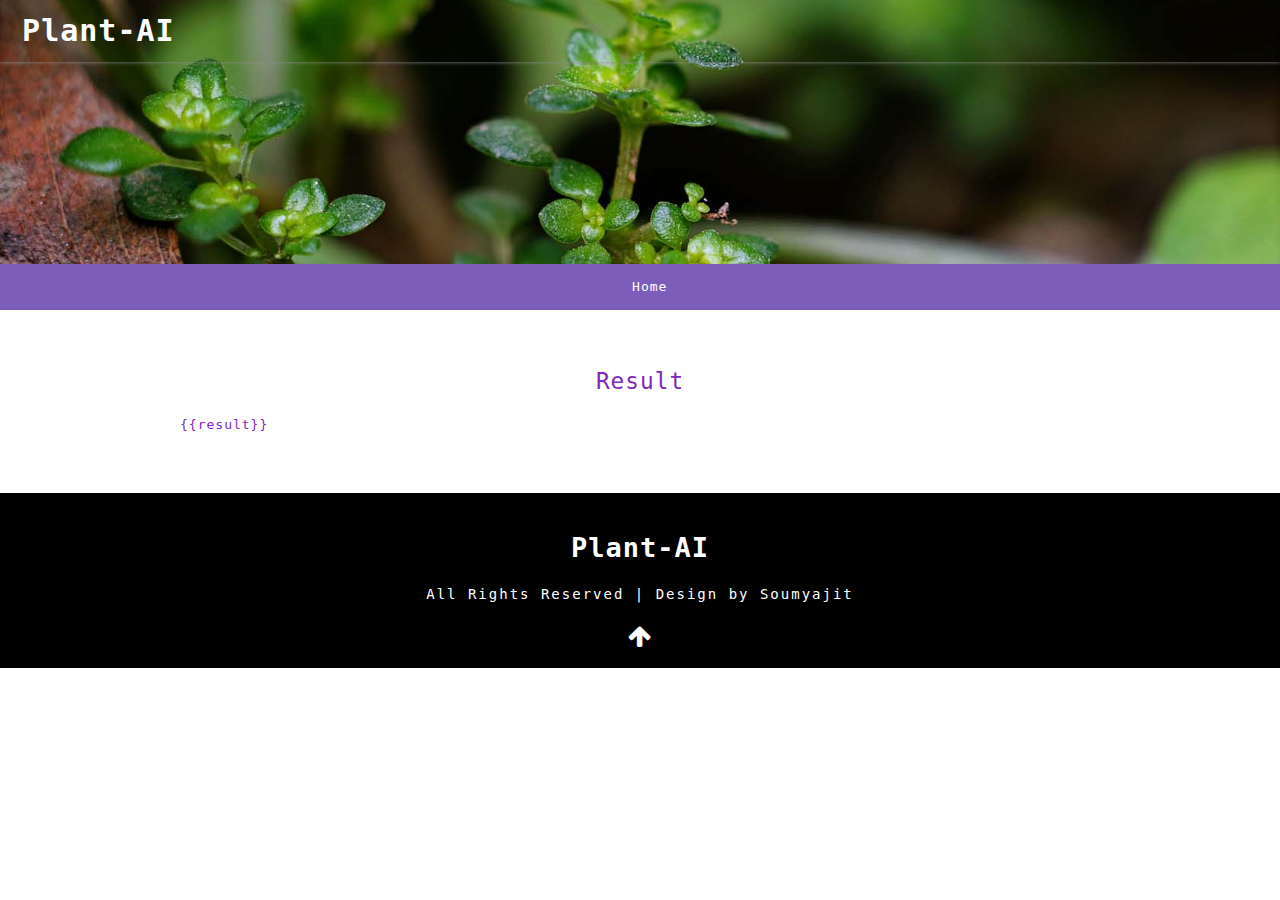
<file: Plant_AI-master/Flask/templates/display.html>
<!DOCTYPE html>
<html>

<head>
  <title>Plant AI</title>
  <!--meta tags -->
  <meta charset="UTF-8">
  <meta name="viewport" content="width=device-width, initial-scale=1">
  <!--//meta tags ends here-->
  <!--booststrap-->
  <link rel="stylesheet" href="https://maxcdn.bootstrapcdn.com/bootstrap/4.0.0/css/bootstrap.min.css"
    integrity="sha384-Gn5384xqQ1aoWXA+058RXPxPg6fy4IWvTNh0E263XmFcJlSAwiGgFAW/dAiS6JXm" crossorigin="anonymous">
  <!--//booststrap end-->

  <!-- font-awesome icons -->
  <link rel="stylesheet" href="https://cdnjs.cloudflare.com/ajax/libs/font-awesome/4.7.0/css/font-awesome.min.css"
    integrity="sha512-SfTiTlX6kk+qitfevl/7LibUOeJWlt9rbyDn92a1DqWOw9vWG2MFoays0sgObmWazO5BQPiFucnnEAjpAB+/Sw=="
    crossorigin="anonymous" />
  <!-- //font-awesome icons -->

  <!--stylesheets-->
  <link href="../static/styles/style.css" rel='stylesheet' type='text/css' media="all">
  <!--//stylesheets-->

</head>

<body>
  <!--headder-->
  <div class="header-outs inner_page-banner" id="home">
    <div class="headder-top">
      <!-- nav -->
      <nav>
        <div id="logo">
          <h1><a href="/">Plant-AI</a></h1>
        </div>

      </nav>
      <!-- //nav -->
    </div>
  </div>
  <!--//headder-->
  <!-- short -->
  <div class="using-border py-3">
    <div class="inner_breadcrumb  ml-4">
      <ul class="short_ls">
        <li>
          <a href="/">Home</a>
      </ul>
    </div>
  </div>
  <!-- //short-->
  <!-- about -->
  <section class="about py-lg-4 py-md-3 py-sm-3 py-3" id="about">
    <div class="container py-lg-5 py-md-4 py-sm-4 py-3">
      <div class="row" style="justify-content: center;">
        <div class="col-md-10 about-two-grids">
          <h3 class="mb-md-4 mb-sm-3 mb-3 text-center">Result</h3>
          <div class="about-para-txt text-justify">
            {{result}}

          </div>
        </div>
      </div>
    </div>
  </section>
  <!-- //about -->

  <!-- footer -->
  <footer>
    <div class="container pt-5 pb-3">
      <div class="footer-w3layouts-head text-center">
        <h2><a href="/">Plant-AI</a></h2>
      </div>
      <div class="bottem-wthree-footer text-center pt-md-4 pt-3">
        <p>
          All Rights Reserved | Design by Soumyajit
        </p>
      </div>
      <!-- move icon -->
      <div class="text-center">
        <a href="#home" class="move-top text-center mt-3"><i class="fa fa-arrow-up" aria-hidden="true"></i></a>
      </div>
      <!--//move icon -->
    </div>
  </footer>
  <!--//footer -->

  <script src="https://code.jquery.com/jquery-3.2.1.slim.min.js"
    integrity="sha384-KJ3o2DKtIkvYIK3UENzmM7KCkRr/rE9/Qpg6aAZGJwFDMVNA/GpGFF93hXpG5KkN"
    crossorigin="anonymous"></script>
  <script src="https://cdnjs.cloudflare.com/ajax/libs/popper.js/1.12.9/umd/popper.min.js"
    integrity="sha384-ApNbgh9B+Y1QKtv3Rn7W3mgPxhU9K/ScQsAP7hUibX39j7fakFPskvXusvfa0b4Q"
    crossorigin="anonymous"></script>
  <script src="https://maxcdn.bootstrapcdn.com/bootstrap/4.0.0/js/bootstrap.min.js"
    integrity="sha384-JZR6Spejh4U02d8jOt6vLEHfe/JQGiRRSQQxSfFWpi1MquVdAyjUar5+76PVCmYl"
    crossorigin="anonymous"></script>
</body>

</html>
</file>
<file: Plant_AI-master/Flask/static/styles/style.css>
html {
  scroll-behavior: smooth;
}

html,
body {
  padding: 0;
  margin: 0;
  background: #fff;
  letter-spacing: 1px;
  font-family: monospace;
}

body a {
  outline: none;
  transition: 0.5s all;
  -webkit-transition: 0.5s all;
  -moz-transition: 0.5s all;
  -o-transition: 0.5s all;
  -ms-transition: 0.5s all;
  text-decoration: none;
  cursor: pointer !important;
}
button,
.btn {
  cursor: pointer !important;
}

body a:hover {
  text-decoration: none;
}

body a:focus,
a:hover {
  text-decoration: none;
}

input[type="button"],
input[type="submit"] {
  transition: 0.5s all;
  -webkit-transition: 0.5s all;
  -moz-transition: 0.5s all;
  -o-transition: 0.5s all;
  -ms-transition: 0.5s all;
  letter-spacing: 1px;
  font-family: "Mada", sans-serif;
}

select,
input[type="email"],
input[type="text"],
input[type="password"],
input[type="button"],
input[type="submit"],
textarea {
  font-family: "Mada", sans-serif;
  transition: 0.5s all;
  -webkit-transition: 0.5s all;
  -moz-transition: 0.5s all;
  -o-transition: 0.5s all;
  -ms-transition: 0.5s all;
  letter-spacing: 1px;
}

h1,
h2,
h3,
h4,
h5,
h6 {
  margin: 0;
  padding: 0;
  letter-spacing: 1px;
}

p {
  margin: 0;
  padding: 0;
  letter-spacing: 1px;
}

ul {
  margin: 0;
  padding: 0;
  list-style-type: none;
}

ul li {
  display: inline-block;
}

/*-- //Reset-Code --*/

.title {
  font-size: 30px;
  color: #703fa3;
  letter-spacing: 2px;
  font-weight: 700;
  text-transform: uppercase;
}

h5.card-title a,
h5.card-title {
  color: #000;
  font-weight: 700;
  font-size: 22px;
  line-height: 1.5;
}
.blog_w3icon span {
  color: #777;
  text-transform: uppercase;
  font-size: 12px;
  word-spacing: 3px;
  letter-spacing: 1px;
}
.collection-w3layouts h4,
.ser-sevice-grid h4,
.clients-txt-ile h4,
.contact-list-grid h4,
.blog-left-sub h4 a,
.comments-grid-right h4,
.single-title h4 {
  font-size: 25px;
  color: #6e419d;
  font-weight: bold;
}

.about-grid-title p,
.about-para-txt p,
.collection-w3layouts p,
.ser-sevice-grid p,
.clients-color-ile p,
.contact-list-grid p a,
.contact-list-grid p,
.blog-left-sub p,
.blog-image p,
.blog-date-time ul li a,
.single-title p,
.single-title ul li,
.single-title ul li a {
  font-size: 14px;
  color: #4c4c4c;
  line-height: 25px;
}

/* header */

/* navigation */

/* CSS Document */

.toggle-2,
.toggle,
[id^="drop"] {
  display: none;
}

/* Giving a background-color to the nav container. */

nav {
  margin: 0;
  padding: 0;
}

#logo a {
  float: left;
  display: initial;
  font-weight: 700;
  font-size: 35px;
  letter-spacing: 1px;
  color: #fff;
  padding: 0;
}

/* Since we'll have the "ul li" "float:left"
* we need to add a clear after the container. */

nav:after {
  content: "";
  display: table;
  clear: both;
}

/* Removing padding, margin and "list-style" from the "ul",
* and adding "position:reltive" */

nav ul {
  float: right;
  padding: 0;
  margin: 0;
  list-style: none;
  position: relative;
}

/* Positioning the navigation items inline */
nav ul li {
  margin: 0px;
  float: left;
}

/* Styling the links */

nav ul li a {
  color: #fff;
  text-transform: capitalize;
  font-weight: 700;
  font-size: 16px;
  letter-spacing: 2px;
  background: transparent;
  padding: 7px 20px;
  display: inline-block;
  transition: 0.5s all;
  -webkit-transition: 0.5s all;
  -moz-transition: 0.5s all;
  -o-transition: 0.5s all;
  -ms-transition: 0.5s all;
}

nav ul li ul li:hover {
  background: #000;
}

.menu li .drop-text:hover {
  color: #fff;
  border: none;
}

/* Background color change on Hover */

/*.menu li.active a,.menu li a:hover{border-bottom: 1px solid #d4d4d4;}*/

.menu li a:hover {
  opacity: 0.8;
  color: #fff;
  transition: 0.5s all;
  -webkit-transition: 0.5s all;
  -moz-transition: 0.5s all;
  -o-transition: 0.5s all;
  -ms-transition: 0.5s all;
}

/* Hide Dropdowns by Default
* and giving it a position of absolute */

nav ul ul {
  display: none;
  position: absolute;
  top: 33px;
  background: #000;
  padding: 10px;
  border-radius: 4px;
  box-shadow: -1px 1px 5px black;
}

/* Display Dropdowns on Hover */

nav ul li:hover > ul {
  display: inherit;
}

/* Fisrt Tier Dropdown */

nav ul ul li {
  width: 170px;
  float: none;
  display: list-item;
  position: relative;
}

nav ul ul li a {
  color: #fff;
  padding: 5px 10px;
  display: block;
  background: transparent;
}

/* Second, Third and more Tiers	
* We move the 2nd and 3rd etc tier dropdowns to the left
* by the amount of the width of the first tier.
*/

nav ul ul ul li {
  position: relative;
  top: -60px;
  /* has to be the same number as the "width" of "nav ul ul li" */
  left: 170px;
}

/* Change ' +' in order to change the Dropdown symbol */

li > a:only-child:after {
  content: "";
}

a.reqe-button {
  border: 2px solid rgba(255, 255, 255, 0.35);
  border-radius: 4px;
}

/* Media Queries
--------------------------------------------- */

@media (max-width: 800px) {
  nav a {
    font-size: 13px;
  }
}

@media all and (max-width: 767px) {
  #logo {
    display: block;
    padding: 0;
    width: 100%;
    text-align: center;
    float: none;
  }
  nav {
    margin: 0;
  }
  /* Hide the navigation menu by default */
  /* Also hide the  */
  .toggle + a,
  .menu {
    display: none;
  }
  /* Stylinf the toggle lable */
  .toggle {
    display: block;
    padding: 6px 17px;
    font-size: 14px;
    text-decoration: none;
    border: none;
    float: right;
    background-color: #fd5c63;
    color: #fff;
    border-radius: 50px;
    cursor: pointer;
  }
  .menu .toggle {
    float: none;
    text-align: center;
    margin: auto;
    max-width: 138px;
    padding: 10px 18px;
    font-weight: normal;
    font-size: 15px;
    letter-spacing: 1px;
    transition: 0.5s all;
    -webkit-transition: 0.5s all;
    -moz-transition: 0.5s all;
    -o-transition: 0.5s all;
    -ms-transition: 0.5s all;
  }
  .menu .toggle:hover {
    color: #000;
    opacity: 0.8;
    transition: 0.5s all;
    -webkit-transition: 0.5s all;
    -moz-transition: 0.5s all;
    -o-transition: 0.5s all;
    -ms-transition: 0.5s all;
  }
  .toggle:hover {
    color: #000;
    transition: 0.5s all;
    -webkit-transition: 0.5s all;
    -moz-transition: 0.5s all;
    -o-transition: 0.5s all;
    -ms-transition: 0.5s all;
  }
  label.toggle.toogle-2 {
    background: transparent;
    text-transform: capitalize;
    font-size: 14px;
    color: #000;
  }
  /* Display Dropdown when clicked on Parent Lable */
  [id^="drop"]:checked + ul {
    display: block;
    background: #fd5c63;
    padding: 15px 0;
    text-align: center;
    width: 100%;
    z-index: 999;
  }
  /* Change menu item's width to 100% */
  nav ul li {
    display: block;
    width: 100%;
    padding: 5px 0;
  }
  nav ul ul .toggle,
  nav ul ul a {
    padding: 0 40px;
  }
  nav ul ul ul a {
    padding: 0 80px;
  }
  nav a:hover,
  nav ul ul ul a {
    background-color: transparent;
  }
  nav ul li ul li .toggle,
  nav ul ul a,
  nav ul ul ul a {
    padding: 14px 20px;
    color: #fff;
    font-size: 15px;
  }
  /* 
nav ul li ul li .toggle,
nav ul ul a {
background-color: #212121;
} */
  /* Hide Dropdowns by Default */
  nav ul ul {
    float: none;
    position: static;
    color: #ffffff;
    /* has to be the same number as the "line-height" of "nav a" */
  }
  /* Hide menus on hover */
  nav ul ul li:hover > ul,
  nav ul li:hover > ul {
    display: none;
  }
  /* Fisrt Tier Dropdown */
  nav ul ul li {
    display: block;
    width: 100%;
    padding: 0;
  }
  nav ul ul ul li {
    position: static;
    /* has to be the same number as the "width" of "nav ul ul li" */
  }
  nav a {
    color: #000;
    font-size: 15px;
  }
  .menu li.active a,
  .menu li a:hover {
    background: transparent;
  }
}

@media all and (max-width: 568px) {
  nav a,
  .menu .toggle,
  nav ul li ul li .toggle,
  nav ul ul a,
  nav ul ul ul a {
    font-size: 14px;
  }
}

@media all and (max-width: 320px) {
  nav a,
  .menu .toggle,
  nav ul li ul li .toggle,
  nav ul ul a,
  nav ul ul ul a {
    font-size: 13px;
  }
}

/*-- dropdown --*/

/* banner */

.main-top {
  background: linear-gradient(rgba(46, 46, 46, 0.493), rgba(27, 27, 27, 0.466)),
    url(../images/b7.jpg) no-repeat bottom;
  background-size: cover;
  -webkit-background-size: cover;
  -moz-background-size: cover;
  -o-background-size: cover;
  -ms-background-size: cover;
  min-height: 800px;
}

.headder-top {
  position: absolute;
  width: 100%;
  padding: 1em 3em;
  box-shadow: 0 0 4px #8f8f8f;
}

.style-banner {
  padding-top: 25em;
}

.style-banner h5 {
  font-size: 35px;
  color: #fff;
}

.two-demo-button p {
  color: #fff;
  font-weight: 400;
  font-size: 16px;
  width: 50%;
  margin: 0 auto;
}

.main-banner h4 {
  color: #fff;
  font-size: 2.7em;
  font-weight: 700;
}

.view-buttn a {
  font-size: 19px;
  color: #fd5c63;
  text-decoration: none;
  text-transform: capitalize;
  display: inline-block;
  letter-spacing: 1px;
  outline: none;
  font-weight: 700;
  border-radius: 0px;
  /* background-color: #fd5c63; */
  padding: 5px 3px;
  border: none;
  border-bottom: 1px solid #000;
}

.view-buttn a:hover,
button.btn1:hover,
.sent-butnn:hover {
  opacity: 0.8;
}

/* //banner */
/*--inner-banner -- */
.inner_page-banner {
  text-align: center;
  background: url(../images/b7.jpg) no-repeat center;
  background-size: cover;
  -webkit-background-size: cover;
  -moz-background-size: cover;
  -o-background-size: cover;
  -ms-background-size: cover;
  min-height: 300px;
}

.using-border {
  width: 100%;
  border: none;
  background: #7d5dba;
  text-align: center;
}

ul.short_ls li a {
  color: #ffffff;
  text-decoration: none;
}

/* about */
.about-two-grids{
color: rgb(129, 40, 189);
}
.about-oil-w3layouts {
  padding: 3em 1em;
  color: #000;
  background: #efefef;
  box-shadow: 0px 0px 10px #cecece;
}

.about-icon span {
  font-size: 40px;
  color: #643e88;
}

.about-fashion-two img,
.about-fashion-one img {
  box-shadow: -9px 10px 3px #fd5c63;
  box-shadow: -5px 2px 9px #afafaf;
}

/*--// about-- */

/*-- footer-- */

footer {
  background: #000;
}

.footer-w3layouts-head h2 a {
  font-size: 29px;
  font-weight: 600;
  color: #fff;
}

.bottem-wthree-footer p {
  font-size: 14px;
  color: #fff;
  letter-spacing: 2px;
}

.bottem-wthree-footer p a {
  color: #fd5c63;
}

a.move-top {
  display: inline-block;
  font-size: 25px;
  color: #fff;
}

/*--//footer-- */

/*--responsive--*/
@media (max-width: 1440px) {
  .main-top {
    min-height: 750px;
  }
  .style-banner {
    padding-top: 25em;
  }
  .main-banner h4 {
    font-size: 2.4em;
  }
  .style-banner h5 {
    font-size: 31px;
  }
  #logo a {
    font-size: 30px;
  }
  .title {
    font-size: 30px;
  }
  .collection-w3layouts h4,
  .ser-sevice-grid h4,
  .clients-txt-ile h4,
  .contact-list-grid h4,
  .blog-left-sub h4 a,
  .comments-grid-right h4,
  .single-title h4 {
    font-size: 23px;
  }
  .fashion-collet-txt h5 {
    font-size: 3.2em;
  }
  .about-icon span {
    font-size: 38px;
  }
  .inner_page-banner {
    min-height: 275px;
  }
  .number-w3three-info h5 {
    font-size: 41px;
  }
  .newsletter input[type="email"] {
    padding: 11px 15px;
  }
  button.btn1 {
    padding: 9.5px 0;
  }
  .address_mail_footer_grids iframe {
    height: 38em;
  }
}

@media (max-width: 1366px) {
  .title span {
    letter-spacing: 4px;
  }
  .counter-number {
    padding: 6em 2em;
  }
  .ser-fashion-grid {
    padding: 1.3em 1.5em;
  }
  .social-icons ul li a span {
    font-size: 26px;
  }
  .footer-w3layouts-head h2 a {
    font-size: 27px;
  }
}

@media (max-width: 1280px) {
  nav ul li a {
    padding: 7px 23px;
  }
  .headder-top {
    padding: 1em 1.7em;
  }
  .clients-color-ile.text-center {
    padding: 1.7em 1.2em;
  }
  .inner_page-banner {
    min-height: 264px;
  }
  button.btn1 {
    width: 22%;
  }
  .contact-forms textarea {
    height: 9em;
  }
}

@media (max-width: 1080px) {
  .two-demo-button p {
    font-size: 15px !important;
  }
  .main-top {
    min-height: 600px;
  }
  .main-banner h4 {
    font-size: 2.2em !important;
  }
  .style-banner h5 {
    font-size: 29px !important;
  }
  .view-buttn a {
    font-size: 18px !important;
  }
  .style-banner {
    padding-top: 18em;
  }
  .title {
    font-size: 39px !important;
  }
  .fashion-collet-txt h5 {
    font-size: 2.8em !important;
  }
  .about-icon span {
    font-size: 36px !important;
  }
  .newsletter {
    padding: 4em 8em;
  }
}

@media (max-width: 1050px) {
  #logo a {
    font-size: 30px !important;
  }
  .fashion-collet-txt h5 {
    font-size: 2.6em !important;
  }
  .fashion-collet-txt h6,
  .newsletter h4 {
    font-size: 32px !important;
  }
  .number-w3three-info h5 {
    font-size: 39px !important;
  }
}

@media (max-width: 1024px) {
  .headder-top {
    padding: 0.7em 1.5em;
  }
  .collection-w3layouts {
    padding-top: 2.5em;
  }
  .collection-w3layouts h4,
  .ser-sevice-grid h4,
  .clients-txt-ile h4,
  .contact-list-grid h4,
  .blog-left-sub h4 a,
  .comments-grid-right h4,
  .single-title h4 {
    font-size: 22px !important;
  }
  .footer-w3layouts-head h2 a {
    font-size: 25px !important;
  }
  .newsletter {
    padding: 3.5em 8em;
  }
  button.btn1 {
    width: 25%;
  }
}

@media (max-width: 991px) {
  .title span {
    font-size: 18px !important;
  }
  .view-buttn a {
    font-size: 17px !important;
  }
  .fashion-collet-txt h5 {
    font-size: 2.4em !important;
  }
  .clients-ile-img img {
    top: -20px;
    width: 17%;
  }
  .social-icons ul li a span {
    font-size: 23px !important;
  }
  .number-w3three-info h5 {
    font-size: 34px !important;
  }
  .service-grid-wthree:nth-child(3) {
    margin-top: 17px;
  }
  .newsletter {
    padding: 3.5em 6em;
  }
  .address_mail_footer_grids iframe {
    height: 36em;
  }
  .about-two-grids {
    margin-top: 1.5em;
  }
  .clients-ile-img img {
    top: -21px;
    width: 17%;
    right: 49px;
  }
}

@media (max-width: 900px) {
  nav ul li a {
    padding: 5px 20px;
  }
  .main-top {
    min-height: 550px;
  }
  .style-banner {
    padding-top: 12em;
  }
  .title {
    font-size: 37px !important;
  }
  .counter-number {
    padding: 5em 1.5em;
  }
  .fashion-collet-txt h5 {
    font-size: 2.2em !important;
  }
  .fashion-collet-txt h6,
  .newsletter h4 {
    font-size: 28px !important;
  }
  .social-icons ul li a span {
    margin: 0px 19px;
  }
  .about-icon span {
    font-size: 34px !important;
  }
  button.btn1 {
    width: 28%;
  }
}

@media (max-width: 800px) {
  .title span {
    letter-spacing: 3px;
  }
  .main-banner h4 {
    font-size: 2em !important;
  }
  .style-banner h5 {
    font-size: 27px !important;
  }
  .about-icon span {
    font-size: 31px !important;
  }
  .inner_page-banner {
    min-height: 235px;
  }
  .number-w3three-info h5 {
    font-size: 30px !important;
  }
  .newsletter {
    padding: 3em 6em;
  }
}

@media (max-width: 768px) {
  nav ul li a {
    padding: 5px 16px;
  }
  .counter-number {
    padding: 4em 1.5em;
  }
  #logo a {
    font-size: 28px !important;
  }
  .social-icons ul li a span {
    font-size: 21px !important;
  }
  .number-w3three-info h6 {
    font-size: 15px !important;
  }
  .newsletter input[type="email"] {
    padding: 9px 15px;
  }
  button.btn1 {
    padding: 6.5px 0;
    font-size: 15px !important;
  }
}

@media (max-width: 767px) {
  .two-demo-button p {
    width: 96%;
    font-size: 14px !important;
  }
  .collection-w3layouts:nth-child(1) {
    margin-bottom: 29px;
  }
  .collection-w3layouts {
    padding-top: 2em;
  }
  .fashion-collet-txt h5 {
    font-size: 2em !important;
  }
  .social-icons ul li a span {
    margin: 0px 16px;
  }
  .fashion-collet-txt h6,
  .newsletter h4 {
    font-size: 26px !important;
  }
  .about-imgs-txt:nth-child(2),
  .contact-form-txt {
    margin-top: 50px;
  }
  .number-w3three-info:nth-child(3),
  .number-w3three-info:nth-child(4) {
    margin-top: 20px;
  }
  .newsletter {
    padding: 2.5em 4em;
  }
  button.btn1 {
    width: 32%;
  }
  .contact-forms input,
  .contact-forms textarea {
    padding: 0.7em 0.7em;
  }
  .address_mail_footer_grids iframe {
    height: 26em;
  }
}

@media (max-width: 736px) {
  .style-banner h5 {
    font-size: 25px !important;
  }
  .about-icon span {
    font-size: 29px !important;
  }
  .clients-color-ile.text-center {
    padding: 1.5em 1.2em;
  }
  .collection-w3layouts h4,
  .ser-sevice-grid h4,
  .clients-txt-ile h4,
  .contact-list-grid h4,
  .blog-left-sub h4 a,
  .comments-grid-right h4,
  .single-title h4 {
    font-size: 21px !important;
  }
  button.btn1 {
    width: 34%;
  }
}

@media (max-width: 667px) {
  .main-top {
    min-height: 514px;
  }
  .style-banner {
    padding-top: 11em;
  }
  .title {
    font-size: 35px !important;
  }
  .view-buttn a {
    font-size: 16px !important;
  }
  .number-w3three-info h5 {
    font-size: 27px !important;
  }
  .contact-forms textarea {
    height: 8em;
  }
}

@media (max-width: 640px) {
  .main-banner h4 {
    font-size: 1.8em !important;
  }
  .title span {
    font-size: 17px !important;
  }
  .fashion-collet-txt h6,
  .newsletter h4 {
    font-size: 24px !important;
  }
  .social-icons ul li a span {
    font-size: 19px !important;
  }
  .newsletter {
    padding: 2em 3em;
  }
  .address_mail_footer_grids iframe {
    height: 23em;
  }
}

@media (max-width: 600px) {
  .collection-w3layouts {
    padding-top: 1.5em;
  }
  .adv-text {
    min-height: 245px;
  }
  .about-icon span {
    font-size: 27px !important;
  }
  .sent-butnn {
    font-size: 15px !important;
  }
}

@media (max-width: 568px) {
  .main-top {
    min-height: 454px;
  }
  .style-banner {
    padding-top: 10.5em;
  }
  .main-banner h4 {
    font-size: 1.6em !important;
  }
  .style-banner h5 {
    font-size: 22px !important;
  }
  .headder-top {
    padding: 0.7em 1.2em;
  }
  .about-two-grids {
    margin-top: 24px;
  }
  .counter-number {
    padding: 3em 1.5em;
  }
  .service-grid-wthree:nth-child(2) {
    margin-top: 20px;
  }
  .cilent-item {
    margin-top: 40px;
  }
  .clients-ile-img img {
    top: -33px;
    width: 13%;
  }
  .number-w3three-info h5 {
    font-size: 25px !important;
  }
  .inner_page-banner {
    min-height: 225px;
  }
  .gallery-img-grid:nth-child(2),
  .gallery-img-grid:nth-child(3) {
    margin-top: 20px;
  }
  .single-title,
  .contact-list-grid:nth-child(2) {
    margin-top: 25px;
  }
}

@media (max-width: 480px) {
  .two-demo-button p {
    padding-right: 1em;
  }
  .title {
    font-size: 34px !important;
    letter-spacing: 1px;
  }
  .title span {
    font-size: 16px !important;
    letter-spacing: 2px;
  }
  .view-buttn a {
    font-size: 15px !important;
  }
  .fashion-collet-txt h6,
  .newsletter h4 {
    font-size: 22px !important;
  }
  .bottem-wthree-footer p {
    letter-spacing: 1px;
  }
  .newsletter {
    padding: 2em 2em;
  }
  button.btn1 {
    width: 37%;
  }
  .address_mail_footer_grids iframe {
    height: 20em;
  }
}

@media (max-width: 440px) {
  #logo a {
    font-size: 27px !important;
  }
  .style-banner {
    padding-top: 11em;
  }
  .fashion-collet-txt h5 {
    font-size: 1.8em !important;
  }
  .clients-ile-img img {
    top: -26px;
  }
  .bottem-wthree-footer p {
    line-height: 28px;
  }
  button.btn1 {
    width: 40%;
  }
}

@media (max-width: 414px) {
  .main-top {
    min-height: 420px;
  }
  .style-banner {
    padding-top: 8.5em;
  }
  .title {
    font-size: 32px !important;
  }
  .ser-fashion-grid {
    padding: 1em 1em;
  }
  .clients-ile-img img {
    top: -21px;
  }
  .number-w3three-info h5 {
    font-size: 23px !important;
  }
  .newsletter {
    padding: 1.5em 1.5em;
  }
}

@media (max-width: 384px) {
  .main-banner h4 {
    font-size: 1.4em !important;
  }
  .style-banner h5 {
    font-size: 21px !important;
  }
  .counter-number {
    padding: 2em 1.5em;
  }
  .about-icon span {
    font-size: 25px !important;
  }
  .collection-w3layouts h4,
  .ser-sevice-grid h4,
  .clients-txt-ile h4,
  .contact-list-grid h4,
  .blog-left-sub h4 a,
  .comments-grid-right h4,
  .single-title h4 {
    font-size: 20px !important;
  }
  .clients-ile-img img {
    width: 15%;
  }
  button.btn1 {
    width: 43%;
  }
}

@media (max-width: 375px) {
  .fashion-collet-txt h5 {
    font-size: 1.6em !important;
  }
  .cilent-item {
    margin-top: 34px;
  }
  .social-icons ul li a span {
    margin: 0px 13px;
  }
  .footer-w3layouts-head h2 a {
    font-size: 23px !important;
  }
  .number-w3three-info h5 {
    font-size: 22px !important;
  }
  .social-icons ul li a span {
    font-size: 18px !important;
  }
}

@media (max-width: 320px) {
  .style-banner {
    padding-top: 8em;
  }
  .title {
    font-size: 30px !important;
  }
  .counter-number {
    padding: 2em 1em;
  }
  .clients-ile-img img {
    width: 18%;
  }
  .newsletter input[type="email"] {
    width: 100%;
  }
}
</file>
<file: ContectUs.css>
*{
    margin:0px;
    padding:0;
    /* border: 0; */
    box-sizing:border-box;
    font-family: 'Times New Roman', Times, serif;
    /* background-color: #00853E; */
}
:root{
    --bs-dark-color: #98FB98 ;
    --bs-dark-primary:#00853E;
    --bs-main-color: #00693E;
    --bs-primary-color: #004953 ;
    --secondary-color: #18453B ;
    --bs-supporting-color:#1B4D3E ;
}
h1,h2,h3,h4,h5,h6
{
  color: var(--bs-dark-color);
}
h1{
    font-size: 3.8rem;
}
h2{
    line-height: 3rem;
    font-weight: 600;
    font-size: 3.4rem;
}
p{
    margin: 0;
    font-weight: 1rem;
    color: var(--bs-dark-color);
    letter-spacing: 0.07rem;
    line-height: 1.55rem;
    font-synthesis: none;
    text-rendering: optimizeLegibility;

}
a{
    text-decoration: none;
    color: var(--secondary-color);
}
li{
    list-style: none;
}

/* ------- nav bar---------- */
.Logo-image{
    width: 4rem;
    margin: 5%;
    border-radius: 50%;
}
.nav-link-values
{
 font-size: 1.5rem;
}
.nav-link{
    color:#18453B;
}
.nav-link:hover
{
    color: #1B4D3E;
    background-color: rgb(6, 195, 6);
    border-radius: 2rem;
}
</file>
<file: Guidance_And_Cure.css>
*{
    margin:0px;
    padding:0;
    /* border: 0; */
    box-sizing:border-box;
    font-family: 'Times New Roman', Times, serif;
    /* background-color: #00853E; */
}
:root{
    --bs-dark-color: #98FB98 ;
    --bs-dark-primary:#00853E;
    --bs-main-color: #00693E;
    --bs-primary-color: #004953 ;
    --secondary-color: #18453B ;
    --bs-supporting-color:#1B4D3E ;
}
h1,h2,h3,h4,h5,h6
{
  color: var(--bs-dark-color);
}
h1{
    font-size: 3.8rem;
}
h2{
    line-height: 3rem;
    font-weight: 600;
    font-size: 3.4rem;
}
p{
    margin: 0;
    font-weight: 1rem;
    color: var(--bs-dark-color);
    letter-spacing: 0.07rem;
    line-height: 1.55rem;
    font-synthesis: none;
    text-rendering: optimizeLegibility;

}
a{
    text-decoration: none;
    color: var(--secondary-color);
}
li{
    list-style: none;
}

/* ------- nav bar---------- */
.Logo-image{
    width: 4rem;
    margin: 5%;
    border-radius: 50%;
}
.nav-link-values
{
 font-size: 1.5rem;
}
.nav-link{
    color:#18453B;
}
.nav-link:hover
{
    color: #1B4D3E;
    background-color: rgb(6, 195, 6);
    border-radius: 2rem;
}
</file>
<file: Plant_buy_page.css>
*{
    margin:0px;
    padding:0;
    /* border: 0; */
    box-sizing:border-box;
    font-family: 'Times New Roman', Times, serif;
    /* background-color: #00853E; */
}
:root{
    --bs-dark-color: #98FB98 ;
    --bs-dark-primary:#00853E;
    --bs-main-color: #00693E;
    --bs-primary-color: #004953 ;
    --secondary-color: #18453B ;
    --bs-supporting-color:#1B4D3E ;
}
h1,h2,h3,h4,h5,h6
{
  color: var(--bs-dark-color);
}
h1{
    font-size: 3.8rem;
}
h2{
    line-height: 3rem;
    font-weight: 600;
    font-size: 3.4rem;
}
p{
    margin: 0;
    font-weight: 1rem;
    color: var(--bs-dark-color);
    letter-spacing: 0.07rem;
    line-height: 1.55rem;
    font-synthesis: none;
    text-rendering: optimizeLegibility;

}
a{
    text-decoration: none;
    color: var(--secondary-color);
}
li{
    list-style: none;
}

/* ------- nav bar---------- */
.Logo-image{
    width: 4rem;
    margin: 5%;
    border-radius: 50%;
}
.nav-link-values
{
 font-size: 1.5rem;
}
.nav-link{
    color:#18453B;
}
.nav-link:hover
{
    color: #1B4D3E;
    background-color: rgb(6, 195, 6);
    border-radius: 2rem;
}
</file>
